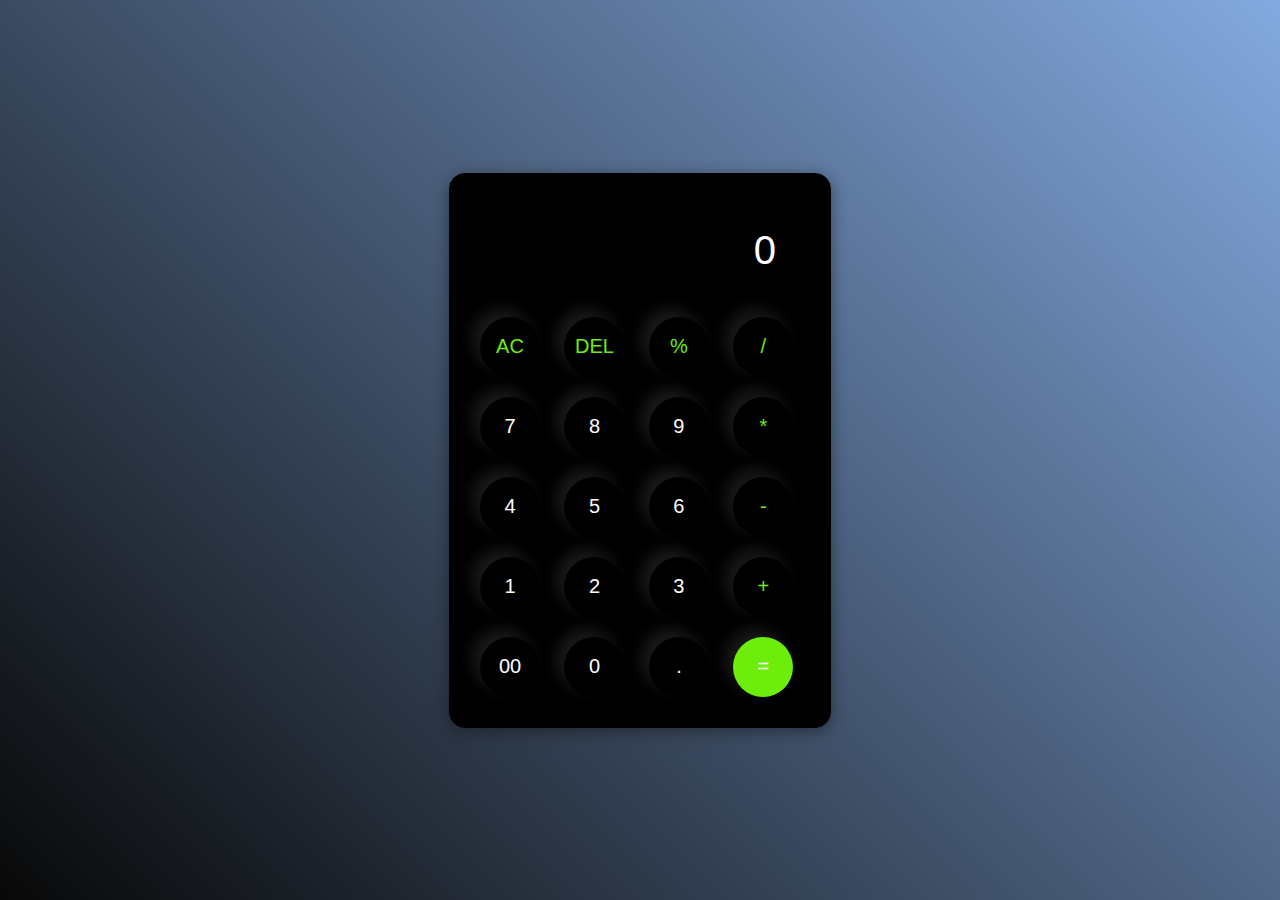
<file: calculator/index.html>
<!DOCTYPE html>
<html lang="en">
  <head>
    <meta charset="UTF-8" />
    <meta http-equiv="X-UA-Compatible" content="IE=edge" />
    <meta name="viewport" content="width=device-width, initial-scale=1.0" />
    <link rel="stylesheet" href="style.css" />
    <title>Calculator</title>
  </head>
  <body>
    <div class="container">
      <div class="calculator">
        <input type="text" id="inputBox" placeholder="0" />
        <div>
          <button class="button operator">AC</button>
          <button class="button operator">DEL</button>
          <button class="button operator">%</button>
          <button class="button operator">/</button>
        </div>
        <div>
          <button class="button">7</button>
          <button class="button">8</button>
          <button class="button">9</button>
          <button class="button operator">*</button>
        </div>
        <div>
          <button class="button">4</button>
          <button class="button">5</button>
          <button class="button">6</button>
          <button class="button operator">-</button>
        </div>
        <div>
          <button class="button">1</button>
          <button class="button">2</button>
          <button class="button">3</button>
          <button class="button operator">+</button>
        </div>

        <div>
          <button class="button">00</button>
          <button class="button">0</button>
          <button class="button">.</button>
          <button class="button equalBtn">=</button>
        </div>
      </div>
    </div>

    <script src="script.js"></script>
  </body>
</html>
</file>
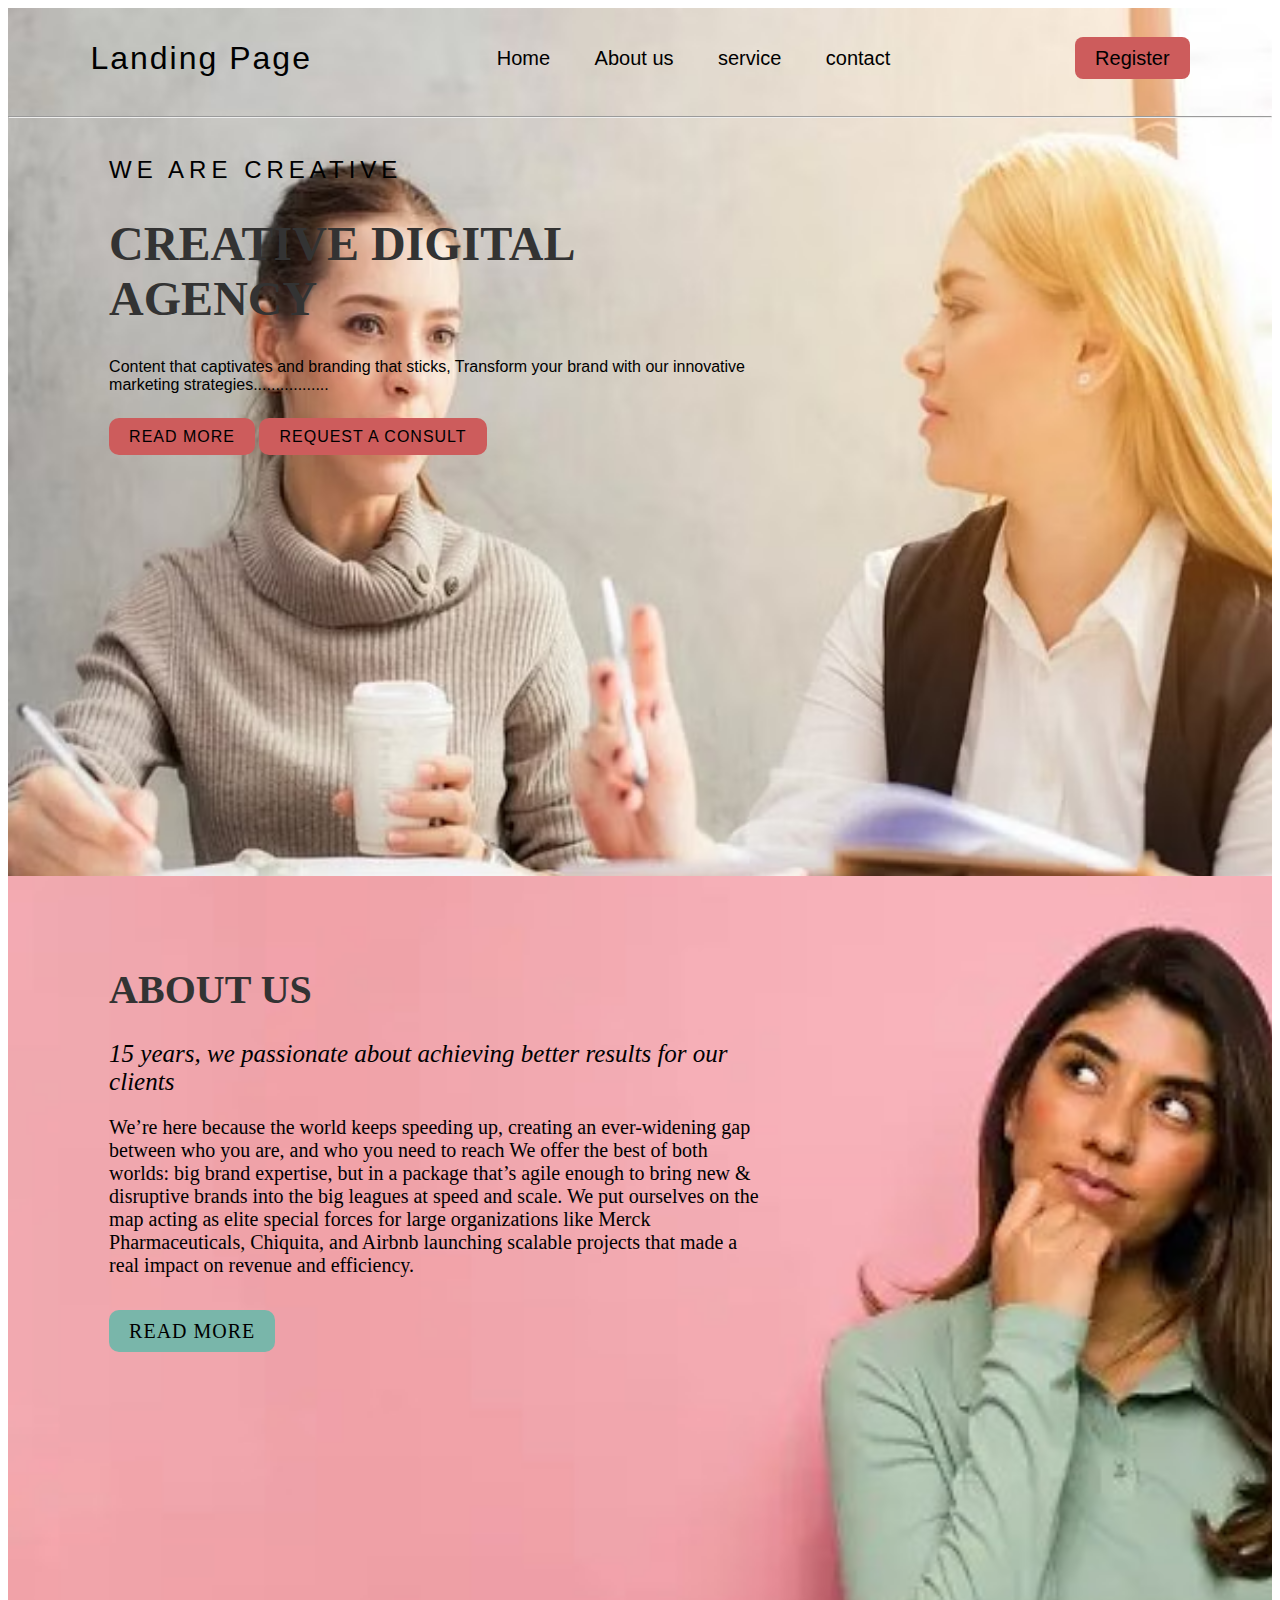
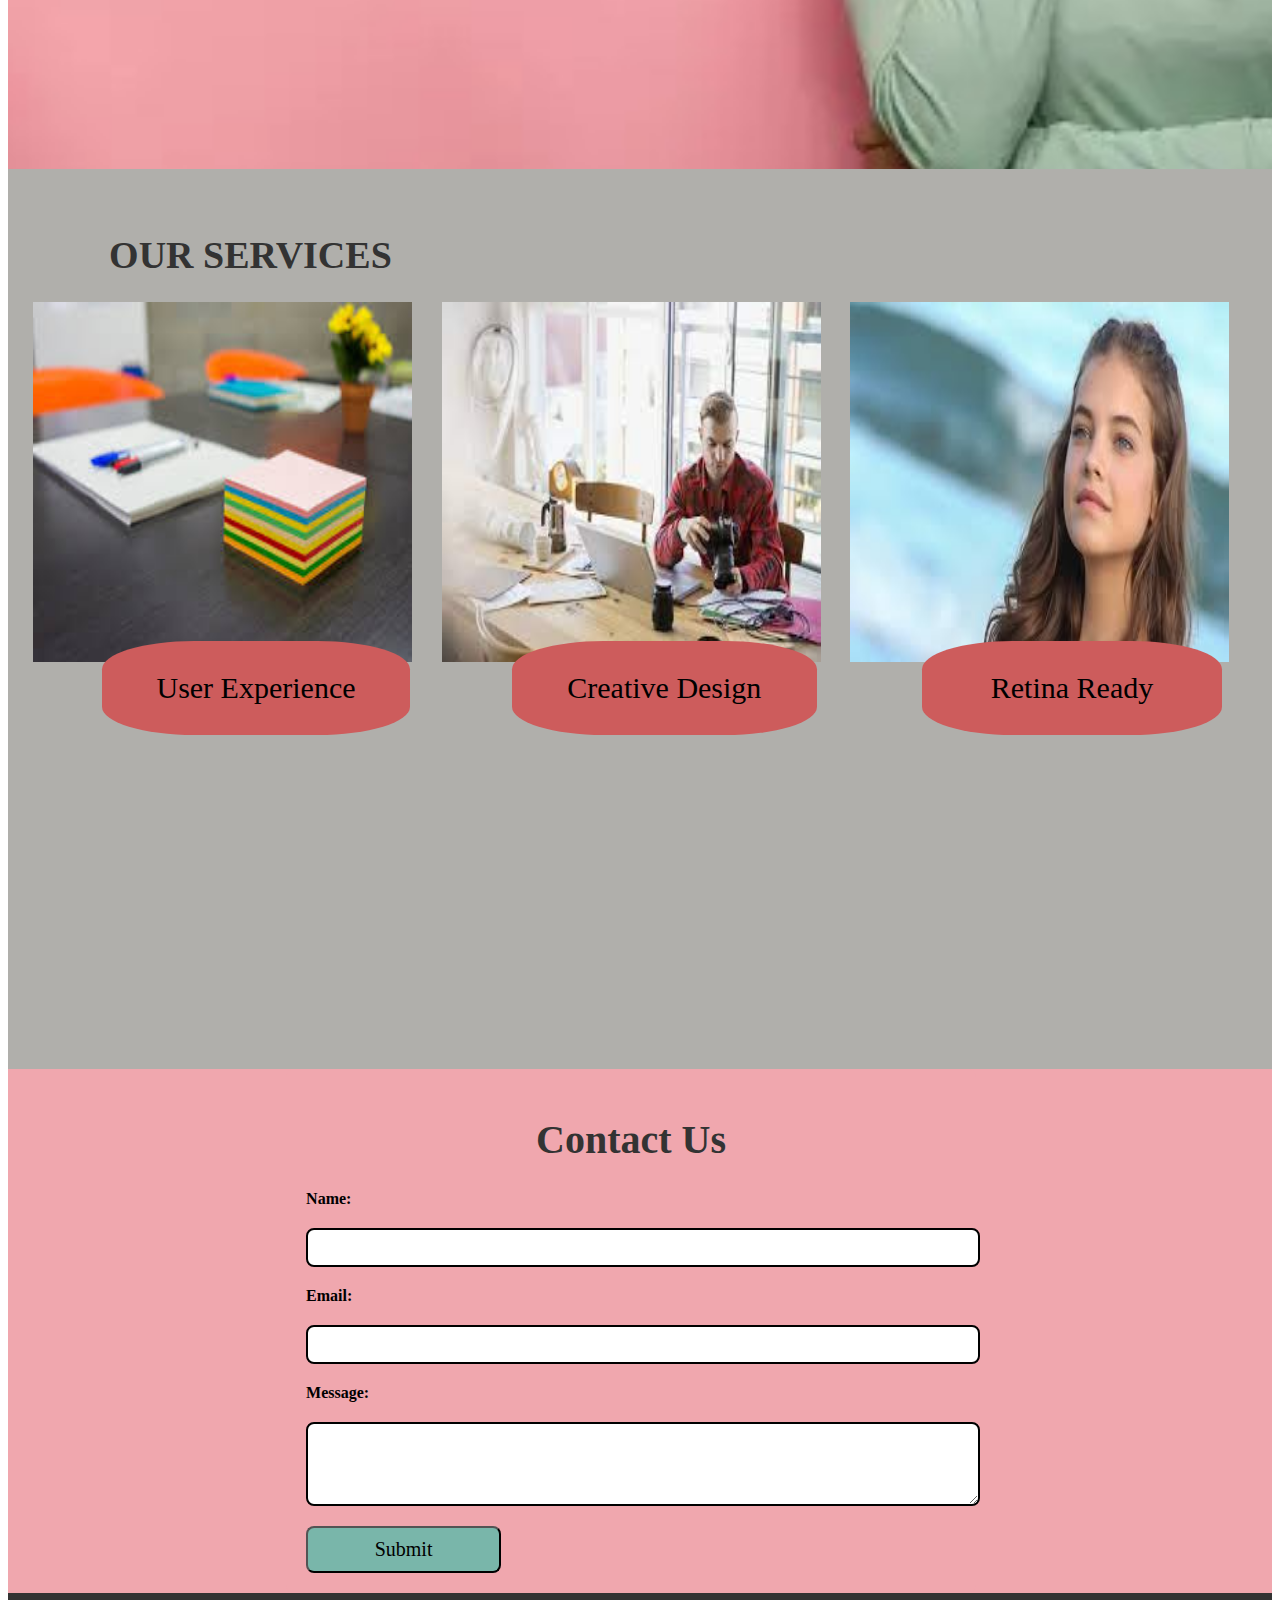
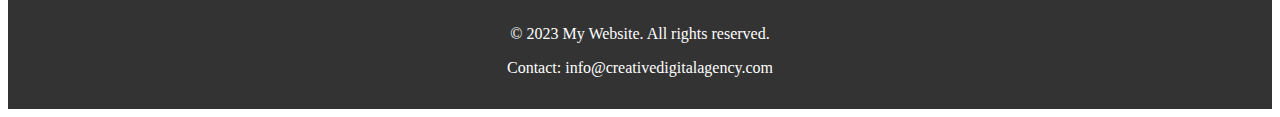
<file: landing page/index.html>
<!DOCTYPE html>
<html lang="en">

<head>
    <meta charset="UTF-8">
    <meta name="viewport" content="width=device-width, initial-scale=1.0">
    <title>Landing page</title>
    <link rel="stylesheet" href="style.css">
</head>

<body>
    <div>
        <header>
            <nav>
                <div class="logo">Landing Page</div>
                <div class="menu">
                    <a href="">Home</a>
                    <a href="">About us</a>
                    <a href="">service</a>
                    <a href="">contact</a>
                </div>
                <div class="Register">
                    <a href="">Register</a>
                </div>
            </nav>
            <hr>
            <div>
                <section class="h-text">
                    <span>WE ARE CREATIVE</span><BR>
                    <H1>CREATIVE DIGITAL AGENCY</H1>
                    <P>Content that captivates and branding that sticks, Transform your brand with our innovative
                        marketing strategies.................</P><BR>
                    <a href="">READ MORE</a>
                    <a href="">REQUEST A CONSULT</a>
                </section>
            </div>
        </header>
        <div class="about">
            <div class="content">
                <h1>ABOUT US</h1>
                <span>15 years, we passionate about achieving better results for our clients</span>
                <p>We’re here because the world keeps speeding up, creating an ever-widening gap between who you are,
                    and who you need to reach
                    We offer the best of both worlds: big brand expertise, but in a package that’s agile enough to bring
                    new & disruptive brands into the big leagues at speed and scale.
                    We put ourselves on the map acting as elite special forces for large organizations like Merck
                    Pharmaceuticals, Chiquita, and Airbnb launching scalable projects that made a real impact on revenue
                    and efficiency.

                </p><br>
                <a href="">READ MORE</a>

            </div>
        </div>
        <div class="service-box">
            <div class="service">
                <h1>OUR SERVICES</h1>
                <img src="image3.jpeg" alt="user experience">
                <img src="image4.jpeg" alt="creative design">
                <img src="image5.jpeg" alt="retina ready">
                <div class="text-at-bottom">
                    User Experience
                </div>
                <div class="text-at-bottom2">
                    Creative Design
                </div>
                <div class="text-at-bottom3">
                    Retina Ready
                </div>
            </div>
        </div>

        <div class="contact">
            <div class="container">
                <h1>Contact Us</h1>
                <form>
                    <label for="name">Name:</label>
                    <input type="text" id="name" name="name" required>

                    <label for="email">Email:</label>
                    <input type="email" id="email" name="email" required>

                    <label for="message">Message:</label>
                    <textarea id="message" name="message" rows="4" required></textarea>

                    <button type="submit">Submit</button>
                </form>
            </div>
        </div>
        <footer>
            <p>&copy; 2023 My Website. All rights reserved.</p>
            <p>Contact: info@creativedigitalagency.com</p>
        </footer>
    </div>
</body>

</html>
</file>
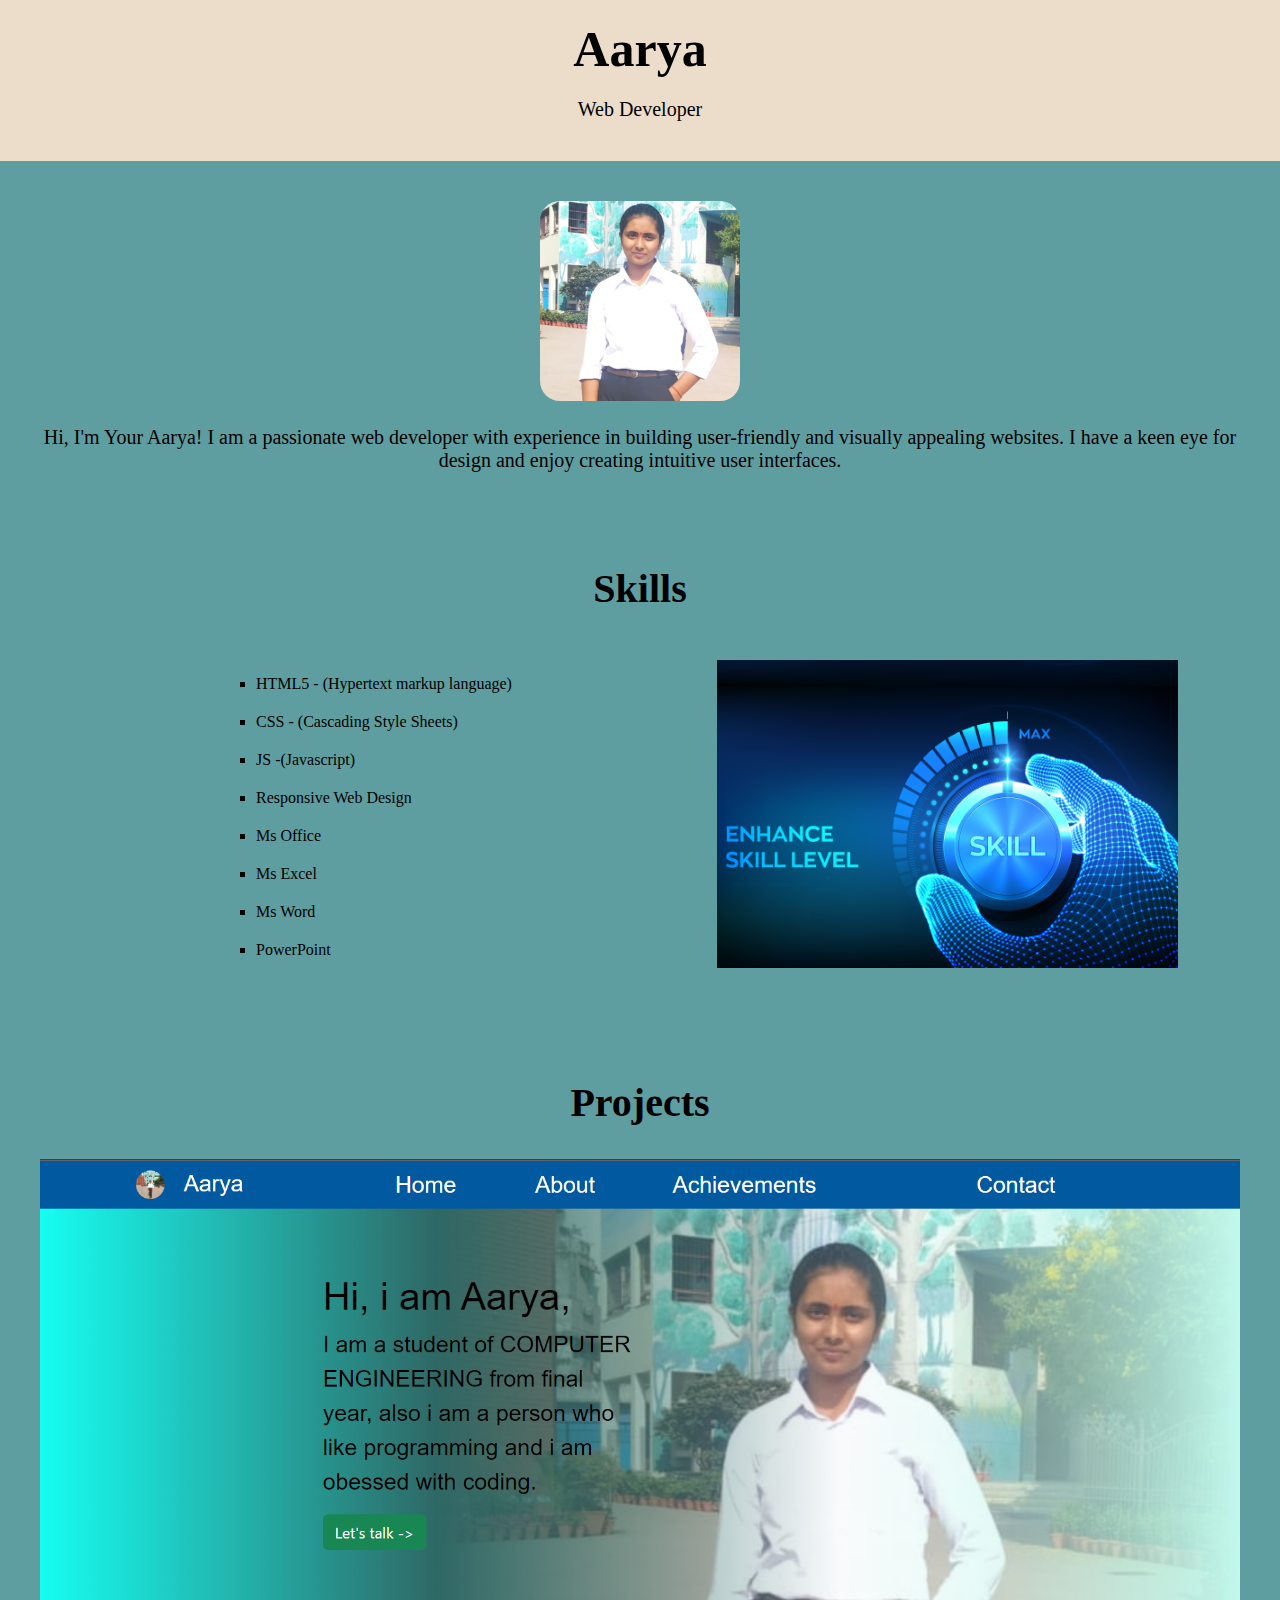
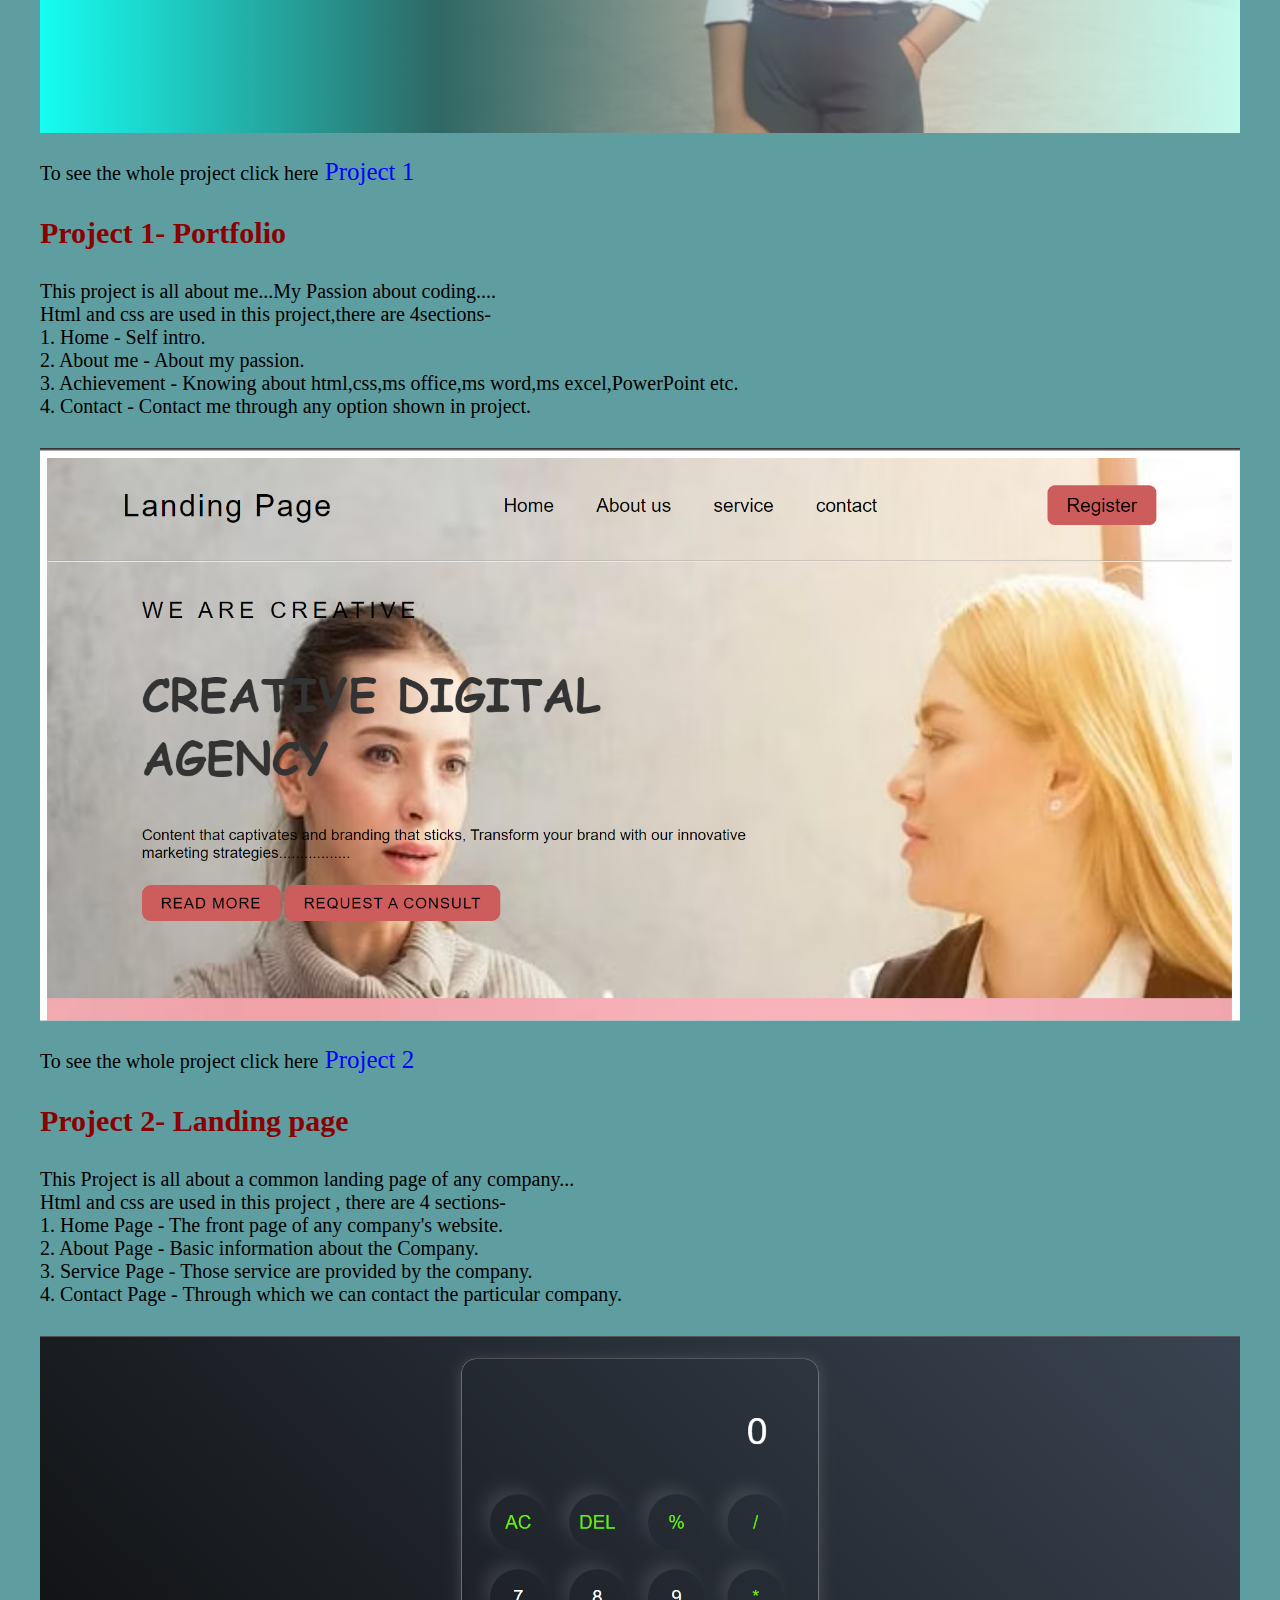
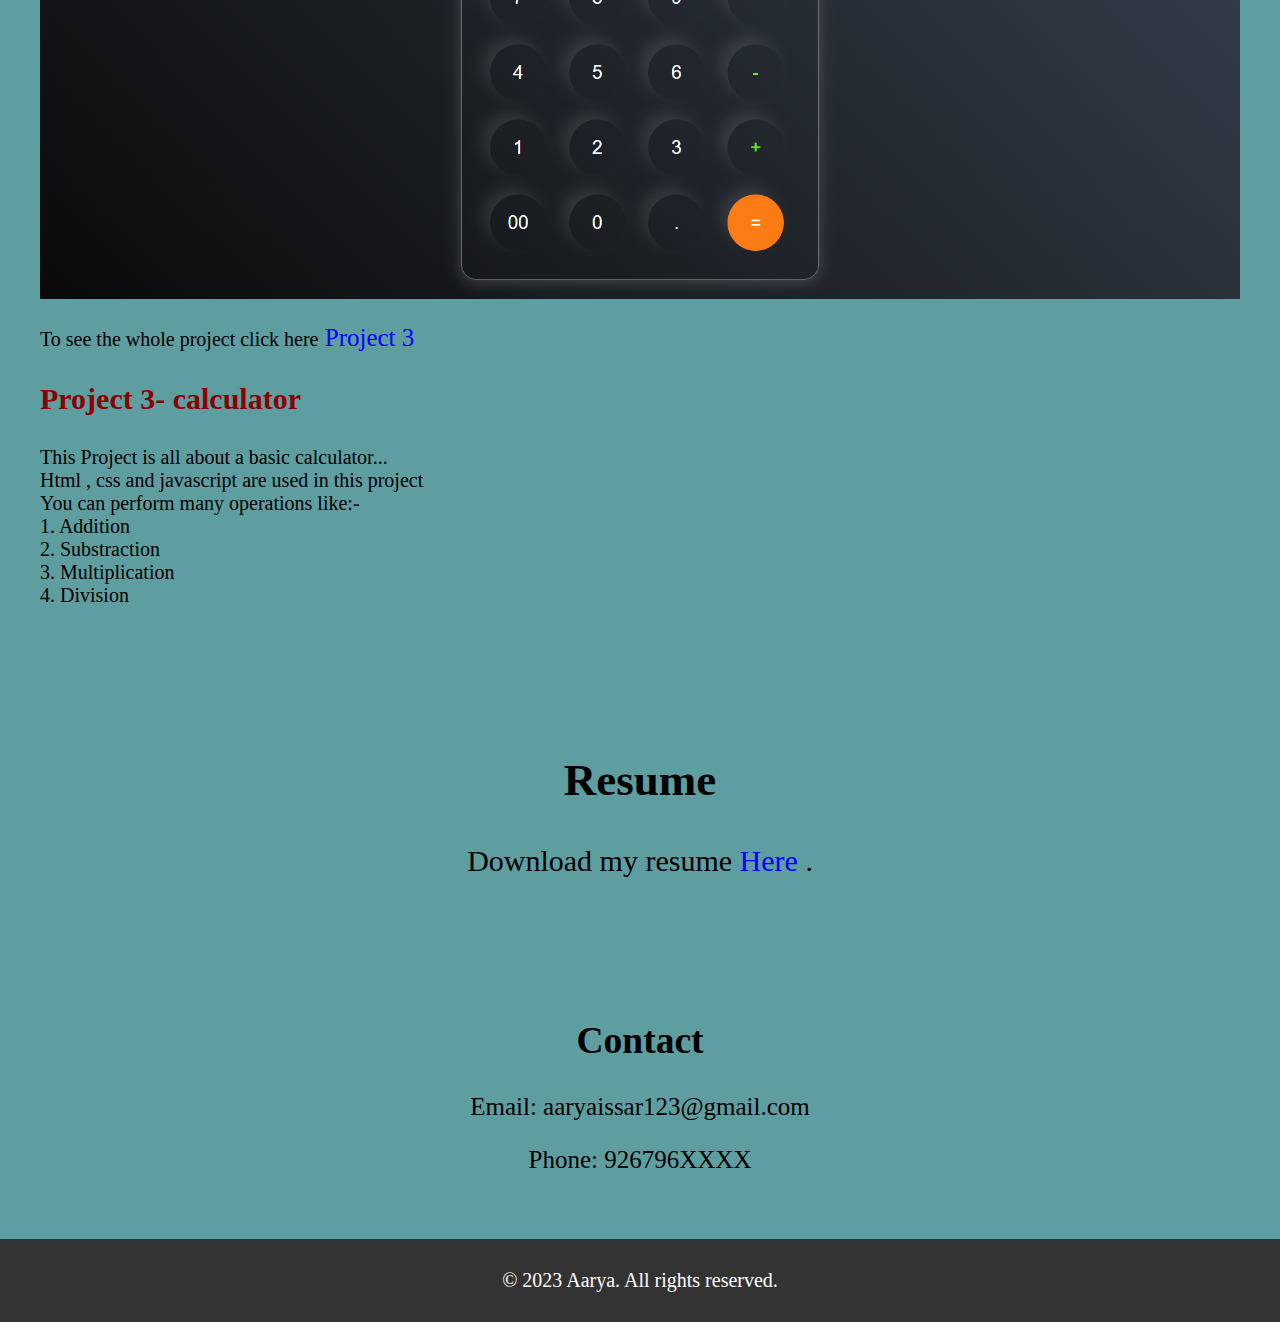
<file: portfolio/index.html>
<!DOCTYPE html>
<html lang="en">

<head>
    <meta charset="UTF-8">
    <meta name="viewport" content="width=device-width, initial-scale=1.0">
    <title>Portfolio</title>
    <link rel="stylesheet" href="style.css">
</head>

<body>
    <!-- Header Section -->
    <header>
        <div class="header-content">
            <!-- Your Name or Logo -->
            <h1>Aarya</h1>
            <!-- Optionally, include a brief introduction or tagline -->
            <p>Web Developer </p>
        </div>
    </header>

    <!-- About Section -->
    <section id="about">
        <div class="about-content">
            <!-- Insert an image of yourself -->
            <img src="images/Aarya.png.jpg" alt="Aarya">
            <!-- Write a short bio highlighting your skills and experience -->
            <p>
                Hi, I'm Your Aarya! I am a passionate web developer with experience in building
                user-friendly and visually appealing websites. I have a keen eye for design and
                enjoy creating intuitive user interfaces.
            </p>
        </div>
    </section>

    <!-- Skills Section -->
    <section id="skills">
        <div class="skills-content">
            <!-- List your key skills or areas of expertise -->
            <h2>Skills</h2>
            <ul>
                <li>HTML5 - (Hypertext markup language) </li>
                <li>CSS - (Cascading Style Sheets)</li>
                <li>JS -(Javascript)</li>
                <li>Responsive Web Design</li>
                <li>Ms Office</li>
                <li>Ms Excel</li>
                <li>Ms Word</li>
                <li>PowerPoint</li>

            </ul>
        </div>
        <div class="IMG-SECTION">
            <img src="images/skill.png" class="skill-png" alt=" skills ">
        </div>
    </section>

    <!-- Projects Section -->
    <section id="projects">
        <div class="projects-content">
            <!-- Showcase samples of your work or projects -->
            <h2>Projects</h2>
            <div class="project">
                <img src="images/project 1.png" alt="Project 1">
             <p> To see the whole project click here<a href="projects/aarya portfolio/Aarya.html" target="_blank"> Project 1</a>
                <h3>Project 1- Portfolio</h3>
                <p>This project is all about me...My Passion about coding....<br>

                    Html and css are used in this project,there are 4sections-<br>
                    1. Home - Self intro.<br>
                    2. About me - About my passion.<br>
                    3. Achievement - Knowing about html,css,ms office,ms word,ms excel,PowerPoint etc.<br>
                    4. Contact - Contact me through any option shown in project.

                </p>
            </div>
            <div class="project">
                <img src="images/project 2.png" alt="Project 2">
                <p> To see the whole project click here<a href="projects/landing page/index.html" target="_blank"> Project 2</a>
                <h3>Project 2- Landing page</h3>
                <p>This Project is all about a common landing page of any company...<br>
                    Html and css are used in this project , there are 4 sections-<br>
                    1. Home Page - The front page of any company's website.<br>
                    2. About Page - Basic information about the Company.<br>
                    3. Service Page - Those service are provided by the company.<br>
                    4. Contact Page - Through which we can contact the particular company.
                </p>
            </div>
            <div class="project">
                <img src="images/project 3.png" alt="Project 3">
                <p> To see the whole project click here<a href="projects/calculator/index.html" target="_blank"> Project 3</a>
                <h3>Project 3- calculator</h3>
                <p>This Project is all about a basic calculator...<br>
                    Html , css and javascript are used in this project <br>
                    You can perform many operations like:-<br>
                    1. Addition <br>
                    2. Substraction <br>
                    3. Multiplication <br>
                    4. Division

                </p>
            </div>
        </div>
    </section>

    <!-- Resume Section -->
    <section id="resume">
        <div class="resume-content">
            <!-- Provide a link to download your resume in PDF format -->
            <h2>Resume</h2>
            <p>Download my resume <a href="resume/Aarya_Resume.pdf" target="_blank"
                    style="font-size: 30px; color: blue;"> Here </a>.</p>
        </div>
    </section>

    <!-- Contact Section -->
    <section id="contact">
        <div class="contact-content">
            <!-- Include your contact information -->
            <h2>Contact</h2>
            <p>Email: aaryaissar123@gmail.com</p>
            <p>Phone: 926796XXXX</p>
        </div>
    </section>

    <!-- Footer Section -->
    <footer>
        <div class="footer-content">
            <!-- Add a copyright notice and any additional links or information -->
            <p>&copy; 2023 Aarya. All rights reserved.</p>
        </div>
    </footer>
</body>

</html>
</file>
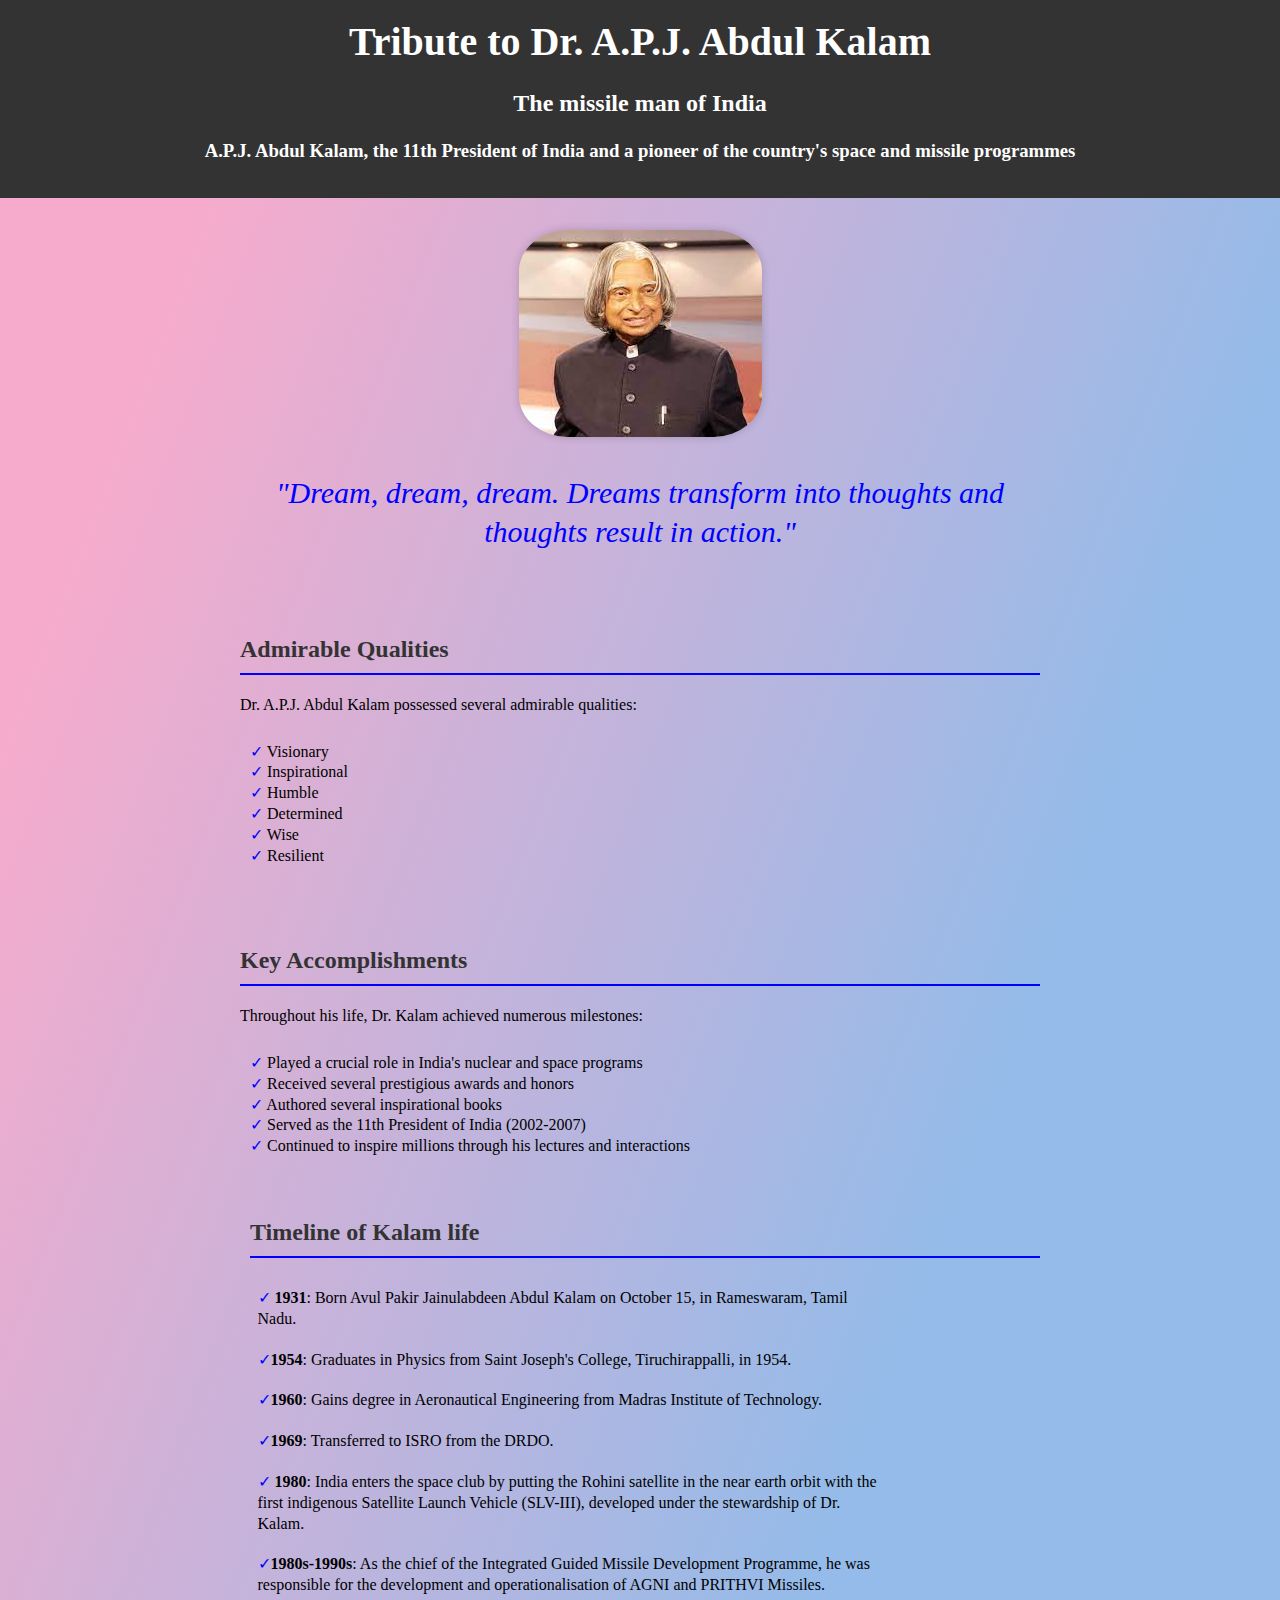
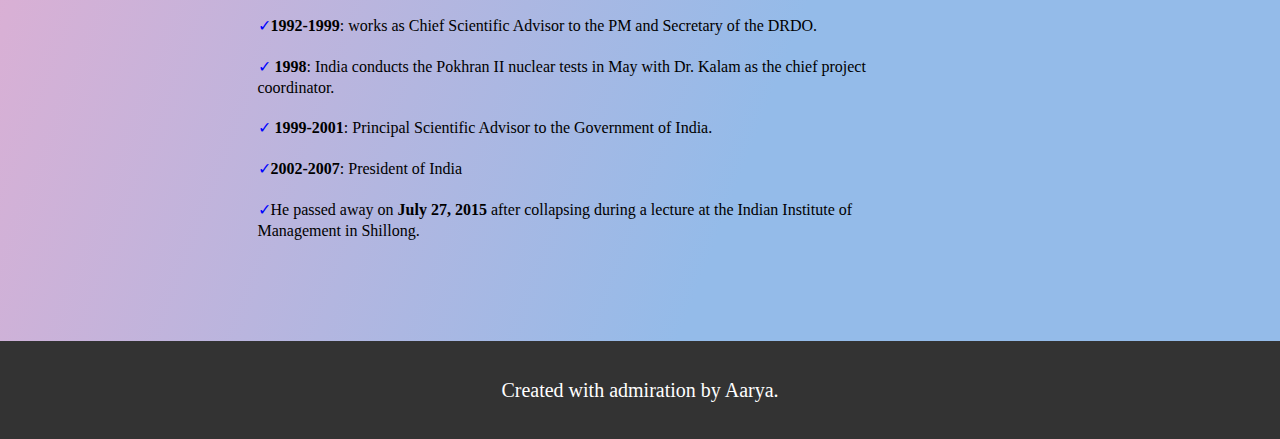
<file: Tribute page/index.html>
<!DOCTYPE html>
<html lang="en">

<head>
    <meta charset="UTF-8">
    <meta name="viewport" content="width=device-width, initial-scale=1.0">
    <title>Tribute to Dr. A.P.J. Abdul Kalam</title>
    <link rel="stylesheet" href="styles.css">
</head>

<body>
    <header>
        <h1>Tribute to Dr. A.P.J. Abdul Kalam</h1>
        <h2>The missile man of India</h2>
        <h3>A.P.J. Abdul Kalam, the 11th President of India and a pioneer of the country's space and missile programmes</h3>
    </header>
    <main>
        <section class="hero">
            <img src="APJ abdul kalam.jpg" alt="Dr. A.P.J. Abdul Kalam"><br>
            <p class="quote">"Dream, dream, dream. Dreams transform into thoughts and thoughts result in action."</p>
        </section><br>
        <section class="qualities">
            <h2>Admirable Qualities</h2>
            <p>Dr. A.P.J. Abdul Kalam possessed several admirable qualities:</p>
            <ul>
                <li>Visionary</li>
                <li>Inspirational</li>
                <li>Humble</li>
                <li>Determined</li>
                <li>Wise</li>
                <li>Resilient</li>
            </ul>
        </section><br>
        <section class="accomplishments">
            <h2>Key Accomplishments</h2>
            <p>Throughout his life, Dr. Kalam achieved numerous milestones:</p>
            <ul>
                <li>Played a crucial role in India's nuclear and space programs</li>
                <li>Received several prestigious awards and honors</li>
                <li>Authored several inspirational books</li>
                <li>Served as the 11th President of India (2002-2007)</li>
                <li>Continued to inspire millions through his lectures and interactions</li>
            </ul>
        </section>
        <section class="timeline" id="life-info">
            <h2>Timeline of Kalam life</h2>
            <ul>
                <li><strong> 1931</strong>: Born Avul Pakir Jainulabdeen Abdul Kalam on October 15, in
                    Rameswaram, Tamil Nadu.</li>
                <li><strong>1954</strong>: Graduates in Physics from Saint Joseph's College, Tiruchirappalli,
                    in 1954.</li>
                <li><strong>1960</strong>: Gains degree in Aeronautical Engineering from Madras Institute of
                    Technology.</li>
                <li><strong>1969</strong>: Transferred to ISRO from the DRDO.</li>
                <li><strong> 1980</strong>: India enters the space club by putting the Rohini satellite in the
                    near earth orbit with the first indigenous Satellite Launch Vehicle (SLV-III), developed
                    under the stewardship of Dr. Kalam.</li>
                <li><strong>1980s-1990s</strong>: As the chief of the Integrated Guided Missile Development
                    Programme, he was responsible for the development and operationalisation of AGNI and
                    PRITHVI Missiles.</li>
                <li><strong>1992-1999</strong>: works as Chief Scientific Advisor to the PM and Secretary of
                    the DRDO.</li>
                <li><strong> 1998</strong>: India conducts the Pokhran II nuclear tests in May with Dr. Kalam
                    as the chief project coordinator.</li>
                <li><strong> 1999-2001</strong>: Principal Scientific Advisor to the Government of India.</li>
                <li><strong>2002-2007</strong>: President of India</li>

                <li>He passed away on <strong>July 27, 2015</strong> after collapsing during a lecture at the
                    Indian Institute of Management in Shillong.</li>

            </ul>
        </section>
    </main><br><br>
    <footer>
        <p>Created with admiration by Aarya.</p>
    </footer>
</body>

</html>
</file>
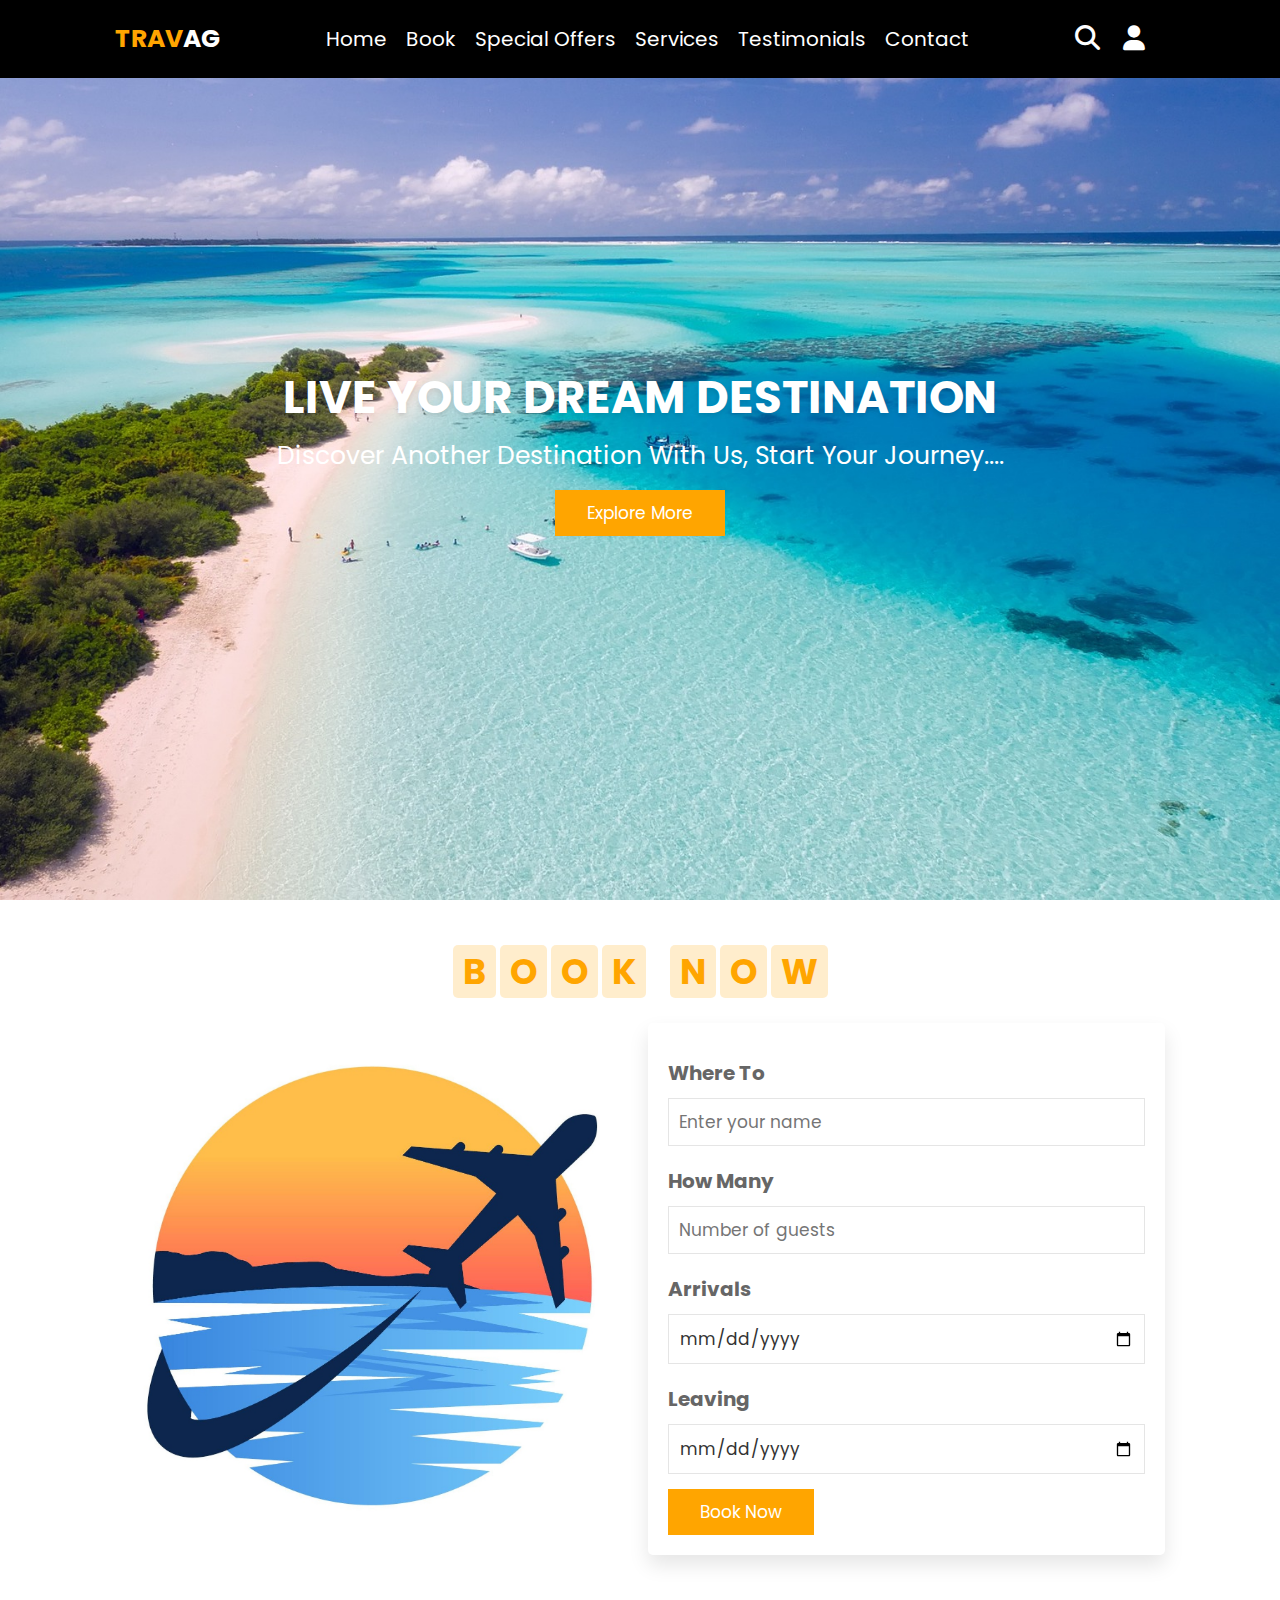
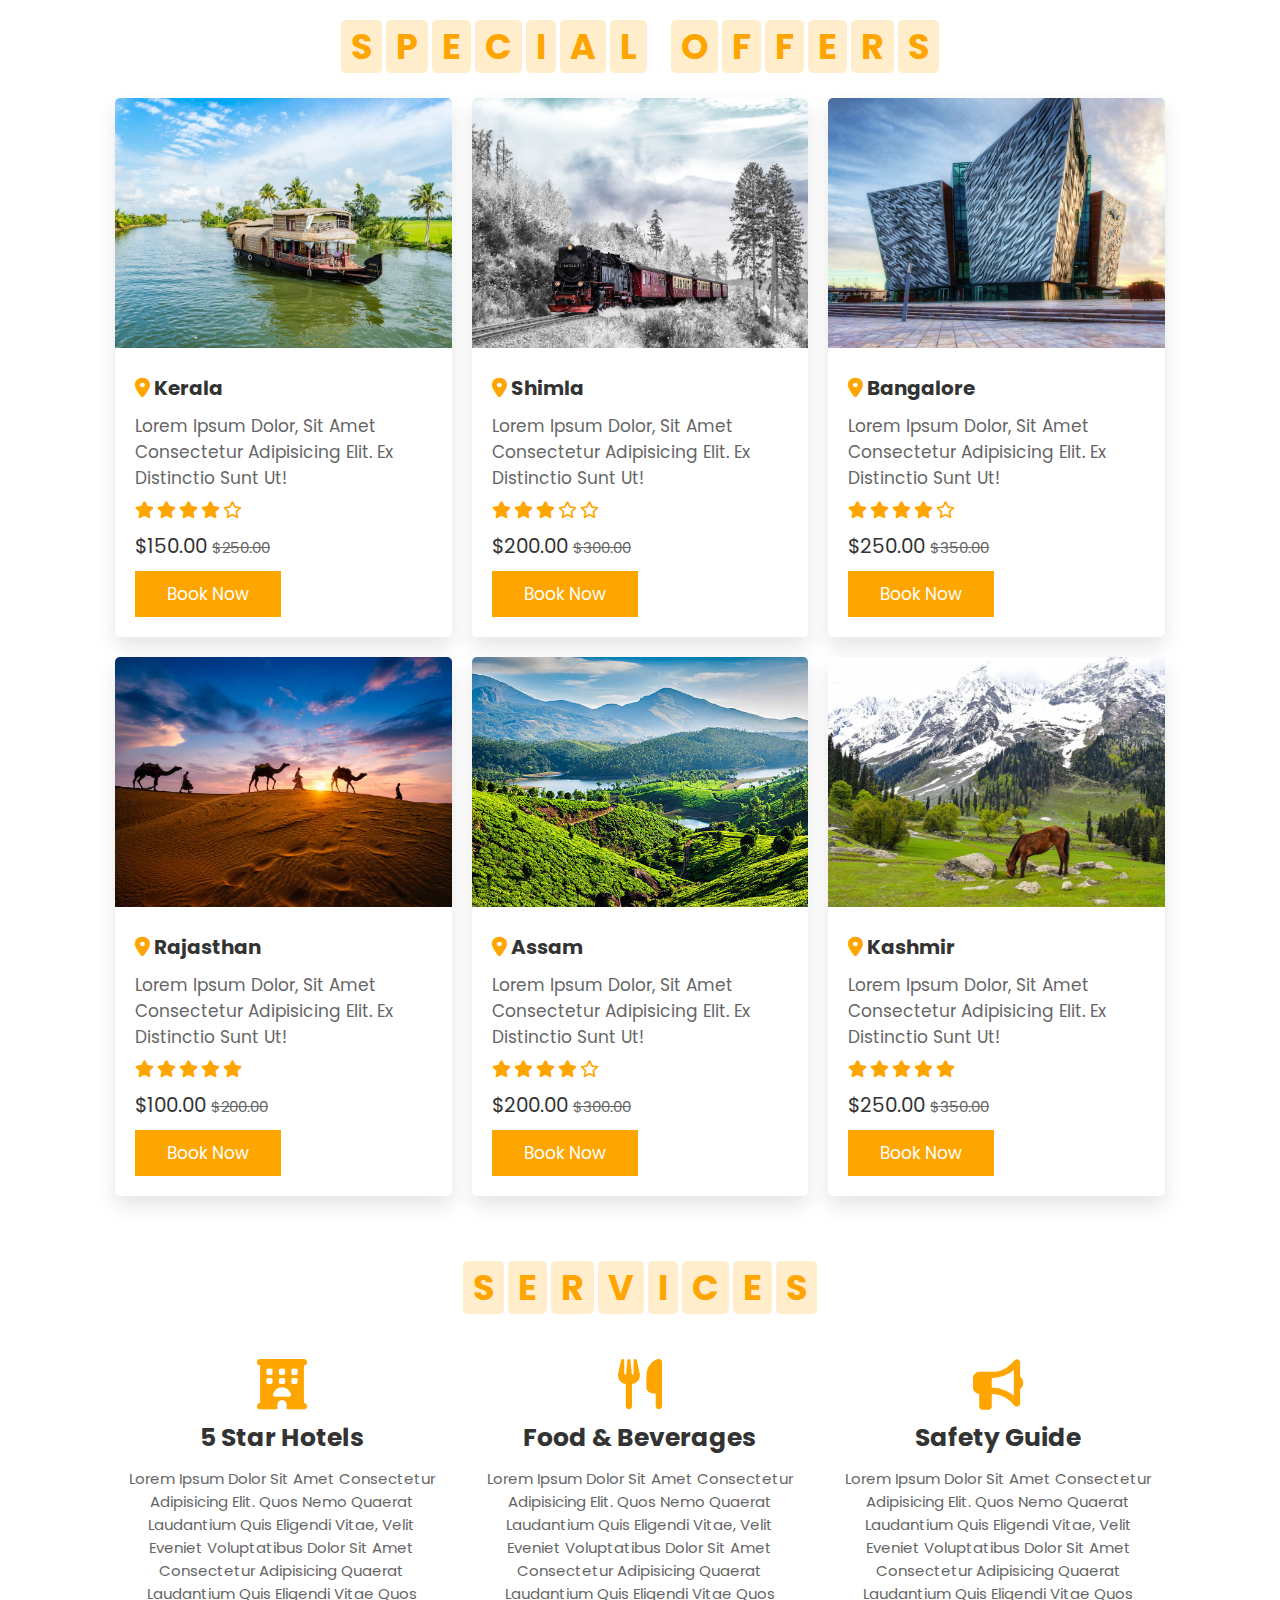
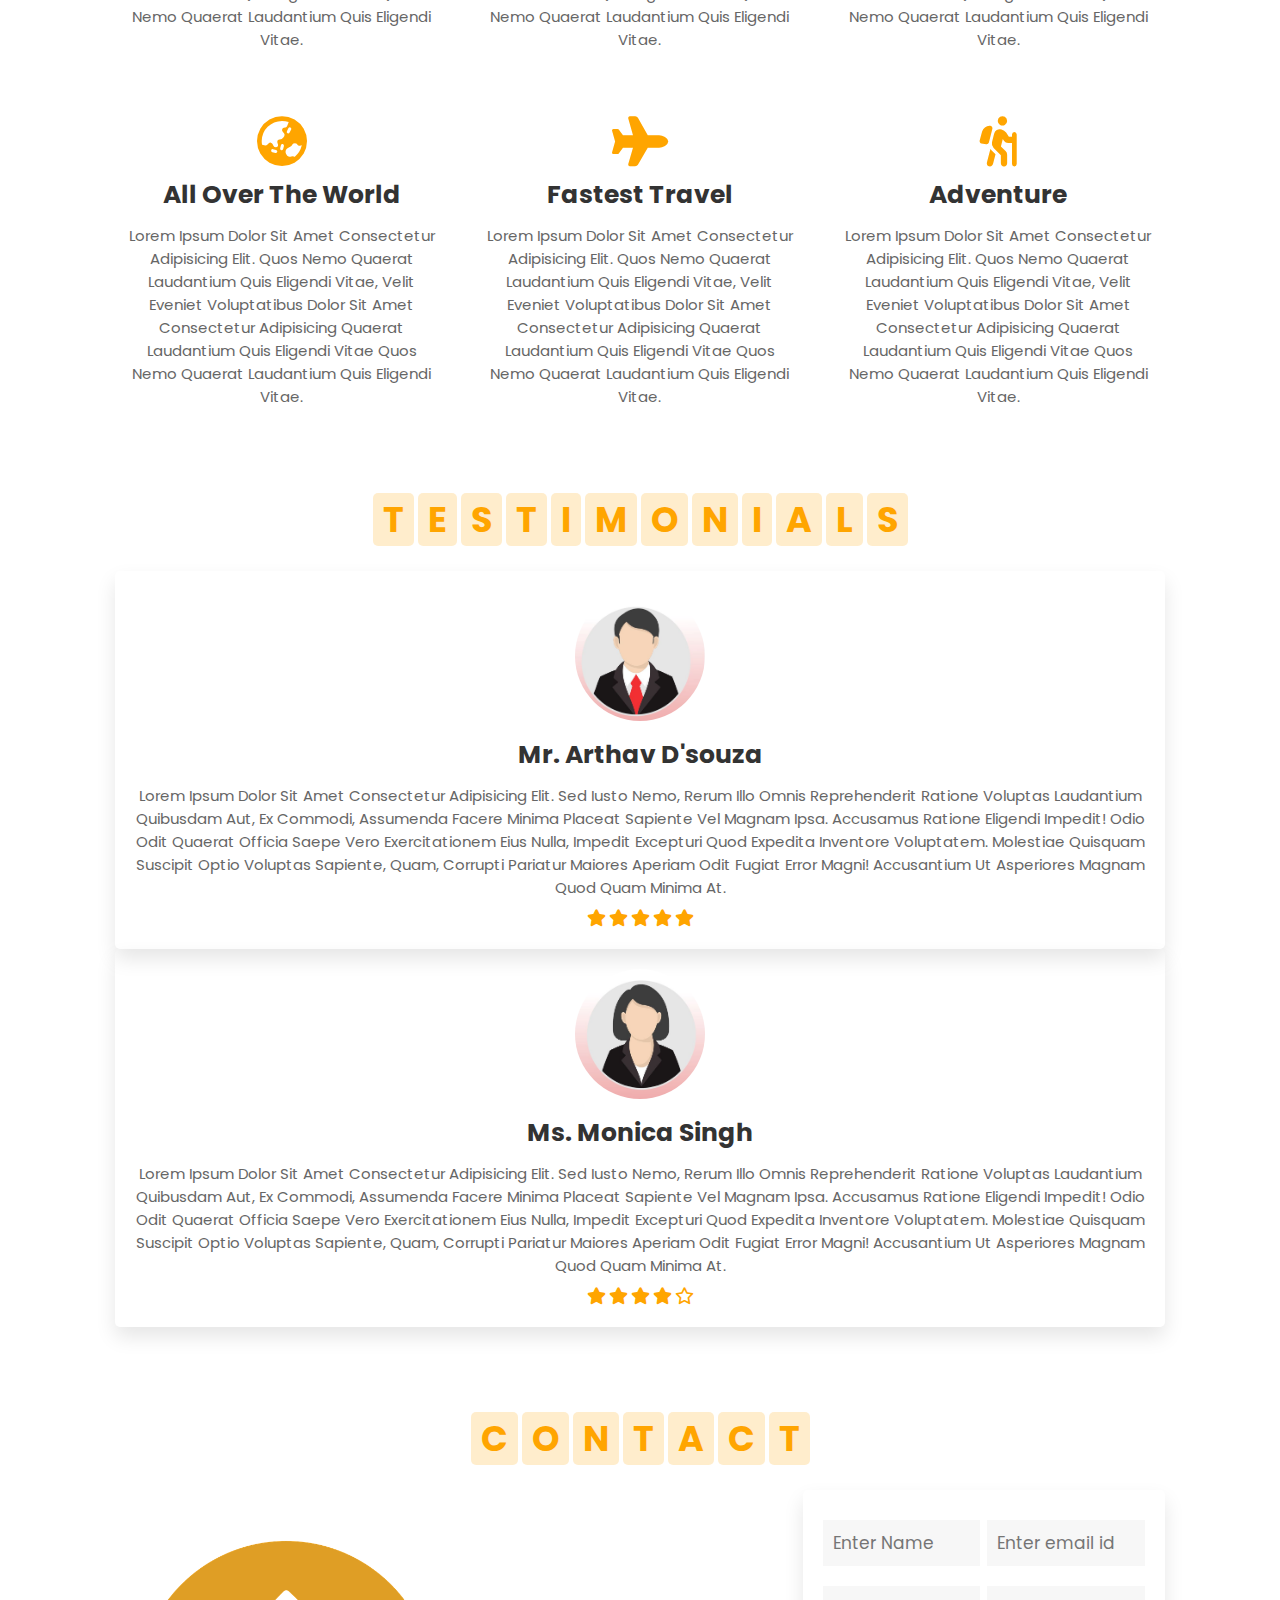
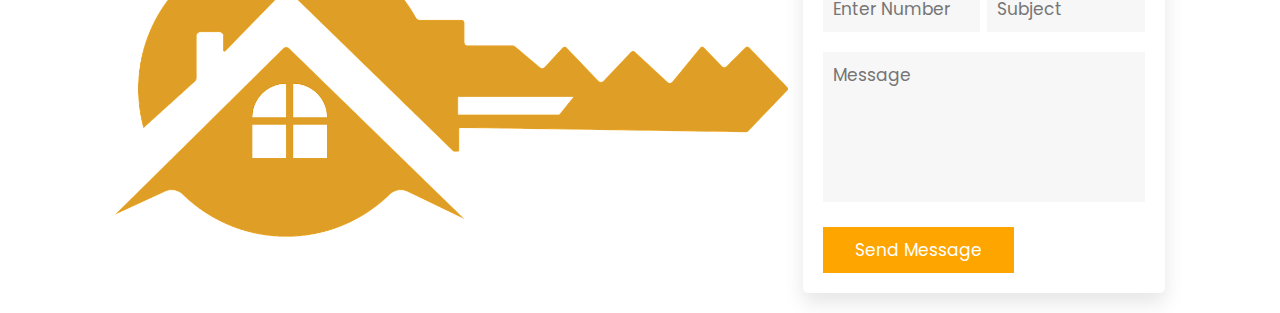
<file: Travel booking system/T&W/Index.html>
<!DOCTYPE html>
<html lang="en">

<head>
    <meta charset="UTF-8">
    <meta name="viewport" content="width=device-width, initial-scale=1.0">
    <title>Tour & Travel</title>
    <link rel="stylesheet" href="style.css">
    <link rel="stylesheet" href="https://cdnjs.cloudflare.com/ajax/libs/font-awesome/6.4.0/css/all.min.css">
    <link href="https://fonts.googleapis.com/css2?family=Poppins&display=swap" rel="stylesheet">
</head>

<body>
    <!-- header or navigation section  -->
    <header>
        <div id="menu-bar" class="fas fa-bars"></div>

        <a href="#" class="logo"><span>TRAV</span>AG</a>

        <nav class="navbar">
            <a href="#Home">Home</a>
            <a href="#Book">Book</a>
            <a href="#Special offers">Special Offers</a>
            <a href="#Services">Services</a>
            <a href="#Testimonials">Testimonials</a>
            <a href="#Contact">Contact</a>
        </nav>

        <div class="icons">
            <i class="fas fa-search" id="search-btn"></i>
            <i class="fas fa-user" id="login-btn"></i>

        </div>
        <form action="" class="search-bar-container">
            <input type="search" id="search-bar" placeholder="Search here....">
            <label for="search-bar" class="fas fa-search"></label>
        </form>

    </header>

    <div class="login-form-container">
        <i class="fas fa-times" id="form-close"></i>
        <form action="">
            <h3>login</h3>
            <input type="email" class="box" placeholder="Enter your email">
            <input type="password" class="box" placeholder="Enter your password">
            <input type="submit" value="Login Now" class="btn">
            <input type="checkbox" id="remember">
            <label for="remember">Remember me</label>
            <p>forget Password? <a href="#"> click here</a></p>
            <p>Don't have an account<a href="#"> Register Now</a></p>
        </form>
    </div>
    <!-- home section -->
    <section class="home" id="home">
        <div class="content">
            <h3>Live Your Dream Destination</h3>
            <p>Discover another destination with us, start your journey....</p>
            <a href="#" class="btn">Explore more</a>

        </div>
        <div class="img-container">
            <img src="img/maldives-gd97ca526f_1920.jpg" alt="no-pic">
        </div>
    </section>
    <!-- book section -->

    <section class="book" id="book">
        <h1 class="heading">
            <span>b</span>
            <span>o</span>
            <span>o</span>
            <span>k</span>
            <span class="space"></span>
            <span>n</span>
            <span>o</span>
            <span>w</span>
        </h1>

        <div class="row">
            <div class="image">
                <img src="img/plane.jpg" alt="no-pic">
            </div>
            <form action="">
                <div class="inputBox">
                    <h3>where to</h3>
                    <input type="text" placeholder="Enter your name">
                </div>
                <div class="inputBox">
                    <h3>how many</h3>
                    <input type="number" placeholder="Number of guests">
                </div>
                <div class="inputBox">
                    <h3>arrivals</h3>
                    <input type="date">
                </div>
                <div class="inputBox">
                    <h3>leaving</h3>
                    <input type="date">
                </div>
                <input type="submit" class="btn" value="Book Now">
            </form>
        </div>


    </section>

    <!-- special offers -->

    <section class="offers" id="offers">

        <h1 class="heading">
            <span>s</span>
            <span>p</span>
            <span>e</span>
            <span>c</span>
            <span>i</span>
            <span>a</span>
            <span>l</span>
            <span class="space"></span>
            <span>o</span>
            <span>f</span>
            <span>f</span>
            <span>e</span>
            <span>r</span>
            <span>s</span>
        </h1>
        <div class="box-container">
            <div class="box">
                <img src="img/photo-1593693411515-c20261bcad6e.jpeg" alt="no-pic">
                <div class="content">
                    <h3><i class="fas fa-map-marker-alt"></i> Kerala</h3>
                    <p>Lorem ipsum dolor, sit amet consectetur adipisicing elit. Ex distinctio sunt ut!</p>
                    <div class="stars">
                        <i class="fas fa-star"></i>
                        <i class="fas fa-star"></i>
                        <i class="fas fa-star"></i>
                        <i class="fas fa-star"></i>
                        <i class="far fa-star"></i>
                    </div>
                    <div class="price">$150.00 <span> $250.00</span></div>
                    <a href="#" class="btn">Book Now</a>
                </div>
            </div>
            <div class="box">
                <img src="img/train-g8ebfbe84c_1920.jpg" alt="no-pic">
                <div class="content">
                    <h3><i class="fas fa-map-marker-alt"></i> Shimla</h3>
                    <p>Lorem ipsum dolor, sit amet consectetur adipisicing elit. Ex distinctio sunt ut!</p>
                    <div class="stars">
                        <i class="fas fa-star"></i>
                        <i class="fas fa-star"></i>
                        <i class="fas fa-star"></i>
                        <i class="far fa-star"></i>
                        <i class="far fa-star"></i>
                    </div>
                    <div class="price">$200.00 <span> $300.00</span></div>
                    <a href="#" class="btn">Book Now</a>
                </div>
            </div>
            <div class="box">
                <img src="img/pexels-steven-hylands-1650904.jpg" alt="no-pic">
                <div class="content">
                    <h3><i class="fas fa-map-marker-alt"></i> Bangalore</h3>
                    <p>Lorem ipsum dolor, sit amet consectetur adipisicing elit. Ex distinctio sunt ut!</p>
                    <div class="stars">
                        <i class="fas fa-star"></i>
                        <i class="fas fa-star"></i>
                        <i class="fas fa-star"></i>
                        <i class="fas fa-star"></i>
                        <i class="far fa-star"></i>
                    </div>
                    <div class="price">$250.00 <span> $350.00</span></div>
                    <a href="#" class="btn">Book Now</a>
                </div>
            </div>
            <div class="box">
                <img src="img/istockphoto-1224021113-612x612.jpg" alt="no-pic">
                <div class="content">
                    <h3><i class="fas fa-map-marker-alt"></i> Rajasthan</h3>
                    <p>Lorem ipsum dolor, sit amet consectetur adipisicing elit. Ex distinctio sunt ut!</p>
                    <div class="stars">
                        <i class="fas fa-star"></i>
                        <i class="fas fa-star"></i>
                        <i class="fas fa-star"></i>
                        <i class="fas fa-star"></i>
                        <i class="fas fa-star"></i>
                    </div>
                    <div class="price">$100.00 <span> $200.00</span></div>
                    <a href="#" class="btn">Book Now</a>
                </div>
            </div>
            <div class="box">
                <img src="img/istockphoto-511119924-612x612.jpg" alt="no-pic">
                <div class="content">
                    <h3><i class="fas fa-map-marker-alt"></i> Assam</h3>
                    <p>Lorem ipsum dolor, sit amet consectetur adipisicing elit. Ex distinctio sunt ut!</p>
                    <div class="stars">
                        <i class="fas fa-star"></i>
                        <i class="fas fa-star"></i>
                        <i class="fas fa-star"></i>
                        <i class="fas fa-star"></i>
                        <i class="far fa-star"></i>
                    </div>
                    <div class="price">$200.00 <span> $300.00</span></div>
                    <a href="#" class="btn">Book Now</a>
                </div>
            </div>
            <div class="box">
                <img src="img/photo-1598091383021-15ddea10925d.jpeg" alt="no-pic">
                <div class="content">
                    <h3><i class="fas fa-map-marker-alt"></i> Kashmir</h3>
                    <p>Lorem ipsum dolor, sit amet consectetur adipisicing elit. Ex distinctio sunt ut!</p>
                    <div class="stars">
                        <i class="fas fa-star"></i>
                        <i class="fas fa-star"></i>
                        <i class="fas fa-star"></i>
                        <i class="fas fa-star"></i>
                        <i class="fas fa-star"></i>
                    </div>
                    <div class="price">$250.00 <span> $350.00</span></div>
                    <a href="#" class="btn">Book Now</a>
                </div>
            </div>
        </div>


    </section>

    <section class="service" id="service">
        <h1 class="heading">
            <span>s</span>
            <span>e</span>
            <span>r</span>
            <span>v</span>
            <span>i</span>
            <span>c</span>
            <span>e</span>
            <span>s</span>

        </h1>
        <div class="box-container">
            <div class="box">
                <i class="fas fa-hotel"></i>
                <h3>5 Star Hotels</h3>
                <p>Lorem ipsum dolor sit amet consectetur adipisicing elit. Quos nemo quaerat laudantium quis eligendi
                    vitae, velit eveniet voluptatibus dolor sit amet consectetur adipisicing quaerat laudantium quis
                    eligendi vitae Quos nemo quaerat laudantium quis eligendi vitae.</p>
            </div>
            <div class="box">
                <i class="fas fa-utensils"></i>
                <h3>Food & Beverages</h3>
                <p>Lorem ipsum dolor sit amet consectetur adipisicing elit. Quos nemo quaerat laudantium quis eligendi
                    vitae, velit eveniet voluptatibus dolor sit amet consectetur adipisicing quaerat laudantium quis
                    eligendi vitae Quos nemo quaerat laudantium quis eligendi vitae.</p>
            </div>
            <div class="box">
                <i class="fas fa-bullhorn"></i>
                <h3>Safety Guide</h3>
                <p>Lorem ipsum dolor sit amet consectetur adipisicing elit. Quos nemo quaerat laudantium quis eligendi
                    vitae, velit eveniet voluptatibus dolor sit amet consectetur adipisicing quaerat laudantium quis
                    eligendi vitae Quos nemo quaerat laudantium quis eligendi vitae.</p>
            </div>
            <div class="box">
                <i class="fas fa-globe-asia"></i>
                <h3>All over the world</h3>
                <p>Lorem ipsum dolor sit amet consectetur adipisicing elit. Quos nemo quaerat laudantium quis eligendi
                    vitae, velit eveniet voluptatibus dolor sit amet consectetur adipisicing quaerat laudantium quis
                    eligendi vitae Quos nemo quaerat laudantium quis eligendi vitae.</p>
            </div>
            <div class="box">
                <i class="fas fa-plane"></i>
                <h3>Fastest Travel</h3>
                <p>Lorem ipsum dolor sit amet consectetur adipisicing elit. Quos nemo quaerat laudantium quis eligendi
                    vitae, velit eveniet voluptatibus dolor sit amet consectetur adipisicing quaerat laudantium quis
                    eligendi vitae Quos nemo quaerat laudantium quis eligendi vitae.</p>
            </div>
            <div class="box">
                <i class="fas fa-hiking"></i>
                <h3>Adventure</h3>
                <p>Lorem ipsum dolor sit amet consectetur adipisicing elit. Quos nemo quaerat laudantium quis eligendi
                    vitae, velit eveniet voluptatibus dolor sit amet consectetur adipisicing quaerat laudantium quis
                    eligendi vitae Quos nemo quaerat laudantium quis eligendi vitae.</p>
            </div>
        </div>

    </section>

    <!-- Testimonials -->


    <section class="review" id="review">
        <h1 class="heading">
            <span>T</span>
            <span>e</span>
            <span>s</span>
            <span>t</span>
            <span>i</span>
            <span>m</span>
            <span>o</span>
            <span>n</span>
            <span>i</span>
            <span>a</span>
            <span>l</span>
            <span>s</span>

        </h1>
        <div class="review-slider">
            <div class="wrapper">
                <div class="slider">
                    <div class="box">
                        <img src="img/men1.JPG" alt="no-pic">
                        <h3>Mr. Arthav D'souza</h3>
                        <p>Lorem ipsum dolor sit amet consectetur adipisicing elit. Sed iusto nemo, rerum illo omnis
                            reprehenderit ratione voluptas laudantium quibusdam aut, ex commodi, assumenda facere minima
                            placeat sapiente vel magnam ipsa. Accusamus ratione eligendi impedit! Odio odit quaerat
                            officia saepe vero exercitationem eius nulla, impedit excepturi quod expedita inventore
                            voluptatem. Molestiae quisquam suscipit optio voluptas sapiente, quam, corrupti pariatur
                            maiores aperiam odit fugiat error magni! Accusantium ut asperiores magnam quod quam minima
                            at.</p>
                        <div class="stars">
                            <i class="fas fa-star"></i>
                            <i class="fas fa-star"></i>
                            <i class="fas fa-star"></i>
                            <i class="fas fa-star"></i>
                            <i class="fas fa-star"></i>
                        </div>
                    </div>
                </div>
                <div class="slider">
                    <div class="box">
                        <img src="img/women2.JPG" alt="no-pic">
                        <h3>Ms. Monica Singh</h3>
                        <p>Lorem ipsum dolor sit amet consectetur adipisicing elit. Sed iusto nemo, rerum illo omnis
                            reprehenderit ratione voluptas laudantium quibusdam aut, ex commodi, assumenda facere minima
                            placeat sapiente vel magnam ipsa. Accusamus ratione eligendi impedit! Odio odit quaerat
                            officia saepe vero exercitationem eius nulla, impedit excepturi quod expedita inventore
                            voluptatem. Molestiae quisquam suscipit optio voluptas sapiente, quam, corrupti pariatur
                            maiores aperiam odit fugiat error magni! Accusantium ut asperiores magnam quod quam minima
                            at.</p>
                        <div class="stars">
                            <i class="fas fa-star"></i>
                            <i class="fas fa-star"></i>
                            <i class="fas fa-star"></i>
                            <i class="fas fa-star"></i>
                            <i class="far fa-star"></i>
                        </div>
                    </div>
                </div>
            </div>
        </div>

    </section>

    <!-- contact -->

    <section class="contact" id="contact">

        <h1 class="heading">
            <span>c</span>
            <span>o</span>
            <span>n</span>
            <span>t</span>
            <span>a</span>
            <span>c</span>
            <span>t</span>

        </h1>

        <div class="row">
            <div class="image">
                <img src="img/house-key-gf6ab3e83f_1280.png" alt="no-pic">
            </div>
            <form action="">
                <div class="inputBox">
                    <input type="text" placeholder="Enter Name">
                    <input type="email" placeholder="Enter email id">
                </div>
                <div class="inputBox">
                    <input type="number" placeholder="Enter Number">
                    <input type="text" placeholder="Subject">
                </div>
                <textarea placeholder="Message" name="" id="" cols="30" rows="10"></textarea>
                <input type="submit" class="btn" value="Send message">
            </form>

        </div>

    </section>

    <script src="source.js"></script>

</body>

</html>
</file>
<file: calculator/style.css>
*{
    margin: 0;
    padding: 0;
    box-sizing: border-box;
    font-family: 'Poppins', sans-serif;
}

body{
    width: 100%;
    height: 100vh;
    display: flex;
    justify-content: center;
    align-items: center;
    background: linear-gradient(45deg, #080808, #83a9df);
}

.calculator{
    border: 1px solid #020203;
    padding: 20px;
    border-radius: 16px;
    background: black;
    box-shadow: 0px 3px 15px rgba(16, 16, 18, 0.5);

}

input{
    width: 320px;
    border: none;
    padding: 24px;
    margin: 10px;
    background: transparent;
    box-shadow: 0px 3px 15px rgbs(84, 84, 84, 0.1);
    font-size: 40px;
    text-align: right;
    cursor: pointer;
    color: #ffffff;
}

input::placeholder{
    color: #ffffff;
}

button{
    border: none;
    width: 60px;
    height: 60px;
    margin: 10px;
    border-radius: 50%;
    background: transparent;
    color: #ffffff;
    font-size: 20px;
    box-shadow: -8px -8px 15px rgba(255, 255, 255, 0.1);
    cursor: pointer;
}

.equalBtn{
    background-color: #6dee0a;
}

.operator{
    color: #6dee0a;
}
</file>
<file: landing page/style.css>
header {
    width: 100%;
    height: 100vh;
    background: url(image1.avif);
    background-size: cover;
    font-family: sans-serif;
    margin-bottom: -2em;
}

nav {
    height: 100px;
    color: black;
    display: flex;
    justify-content: space-around;
    align-items: center;
}

.logo {
    font-size: 2em;
    letter-spacing: 2px;
}

.menu a {
    text-decoration: none;
    color: black;
    padding: 10px 20px;
    font-size: 20px;
    position: relative;
}

.menu a::before {
    content: '';
    position: absolute;
    top: 0;
    left: 0;
    width: 0%;
    height: 100%;
    border-bottom: 3px solid indianred;
    transition: 0.4s linear;
}

.menu a:hover::before {
    width: 100%;
}

.Register a {
    text-decoration: none;
    color: black;
    padding: 10px 20px;
    font-size: 20px;
    background: indianred;
    border-radius: 8px;
    transition: 0.4s;
}

.Register a:hover {
    background: transparent;
    border: 2px solid indianred;
}

.h-text {
    max-width: 650px;
    top: 53%;
    left: 33%;
    color: black;
    margin-left: 8%;
    margin-top: 3%;
}

.h-text span {
    letter-spacing: 5px;
    font-size: 1.5em;
}

.h-text H1 {
    font-size: 3em;
    text-align: left;
}

.h-text a {
    text-decoration: none;
    background: indianred;
    color: black;
    padding: 10px 20px;
    letter-spacing: 1px;
    transition: 0.4s;
    border-radius: 10px;
}

.h-text a:hover {
    background: transparent;
    border: 2px solid indianred;
}

.about {
    width: 100%;
    height: 100vh;
    background: url(image2.jpeg);
    background-size: cover;
    margin-bottom: -2em;
}

.content {
    font-size: 20px;
    font-family: cursive;
    max-width: 650px;
    color: black;
    margin-left: 8%;
    padding-top: 5%;
    text-align: left;
}

.content h1 {
    text-align: left;
}

.content a {
    text-decoration: none;
    background: rgb(121, 182, 170);
    color: black;
    padding: 10px 20px;
    letter-spacing: 1px;
    transition: 0.4s;
    border-radius: 10px;
}

.content a:hover {
    background: transparent;
    border: 2px solid rgb(121, 182, 170);
}

.content span {
    font-size: 25px;
    font-style: italic;
}

.service {
    width: 100%;
    height: 100vh;
    background: #b0afab;
}

.service h1 {
    font-size: 38px;
    font-family: cursive;
    margin-left: 8%;
    padding-top: 5%;
    text-align: left;
}

.service img {
    width: 30%;
    height: 40%;
    margin-left: 2%;
}

.text-at-bottom {
    position: absolute;
    right: 70%;
    left: 10%;
    padding: 30px 10px;
    background-color: indianred;
    color: black;
    border-radius: 30%;
    text-align: center;
    font-size: 30px;
    margin: -2%;
}

.text-at-bottom2 {
    position: absolute;
    right: 38.2%;
    left: 42%;
    padding: 30px 10px;
    background-color: indianred;
    color: black;
    border-radius: 30%;
    text-align: center;
    font-size: 30px;
    margin: -2%;
}

.text-at-bottom3 {
    position: absolute;
    right: 6.5%;
    left: 74%;
    padding: 30px 10px;
    background-color: indianred;
    color: black;
    border-radius: 30%;
    text-align: center;
    font-size: 30px;
    margin: -2%;
}

.contact {
    font-family: cursive;
    background-color: #f0a7ae;
}

.container {
    max-width: 650px;
    margin-left: 22%;
    padding: 20px;
    background-color: #f0a7ae;
    border-radius: 8px;
}

h1 {
    text-align: center;
    color: #333;
    font-family: cursive;
    font-size: 40px;
}

form {
    display: grid;
    gap: 20px;
}

label {
    font-weight: bold;
}

input[type="text"],
input[type="email"],
textarea {
    width: 100%;
    padding: 10px;
    border: 2px solid black;
    border-radius: 8px;
}

button[type="submit"] {
    width: 30%;
    padding: 10px;
    background-color: rgb(121, 182, 170);
    text-decoration: none;
    border-radius: 8px;
    cursor: pointer;
    font-size: 20px;
    font-family: cursive;
    transition: 0.4s;
}

button[type="submit"]:hover {
    background-color: transparent;
    border: 2px solid rgb(121, 182, 170);
}


footer {
    background-color: #333;
    color: #fff;
    text-align: center;
    padding: 1rem;
}
</file>
<file: portfolio/style.css>
body {
    font-family: cursive;
    margin: 0;
    padding: 0;
    background-color: cadetblue;
}

header {
    background-color:rgb(236, 221, 202);
    color: black;
    text-align: center;
    padding: 20px;
    font-size: 20px;
}
a{
    color: blue;
    font-size: 25px;
    text-decoration:none;
    text-align: center;
}
h3{
    font-size: 30px;
    color:darkred;
}

header h1 {
    margin: 0;
    font-size: 50px;
}

.about-content {
    text-align: center;
    padding: 40px;
    font-size: 20px;
}

.about-content img {
    width: 200px;
    border-radius: 10%;
}

.skills-content ul {
    list-style: square;
    padding: 10px 20%;
}

.skills-content li {
    margin: 20px 0;
}

.skills-content h2{
    font-size: 40px;
    text-align: center;
}

.IMG-SECTION{
         margin-top: -27%;
         float: right;
}

.skill-png{
    width: 45%;
    margin-left: 45%;
    /* margin-top: -50%; */
   
}
.projects-content {
    padding: 40px;
    font-size: 20px;
}

.project {
    margin-bottom: 30px;
}

.project img {
    max-width: 100%;
}

.projects-content h2{
    font-size: 40px;
    text-align: center;
}

.resume-content {
    text-align: center;
    padding: 40px;
    font-size: 30px;
}

.resume-content a {
    color: black;
    text-decoration:none;
}

.contact-content {
    text-align: center;
    padding: 40px;
    font-size: 25px;
}

.footer-content {
    background-color: #333;
    color: #fff;
    text-align: center;
    padding: 10px;
    font-size: 20px;
}
</file>
<file: Tribute page/styles.css>
body {
    font-family: cursive;
    line-height: 1.3;
    margin: 0;
    padding: 0;
    background: rgb(247,171,204);
    background: linear-gradient(111deg, rgba(247,171,204,1) 13%, rgba(148,187,233,1) 69%);
}

header {
    background-color: #333;
    color: #fff;
    text-align: center;
    padding: 1rem;
}

header h1 {
    font-size: 2.5rem;
    margin: 0;
}

main {
    max-width: 800px;
    margin: 0 auto;
    padding: 2rem;
}

.hero {
    text-align: center;
}

.hero img {
    max-width: 100%;
    border-radius: 20%;
    box-shadow: 0 0 8px rgba(28, 25, 25, 0.2);
}

.quote {
    font-style: italic;
    color: blue;
    font-size: 30px;
}

.qualities {
    margin-top: 2rem;
}

.qualities h2 {
    color: #333;
    border-bottom: 2px solid blue;
    padding-bottom: 0.5rem;
}

.accomplishments {
    margin-top: 2rem;
}

.accomplishments h2 {
    color: #333;
    border-bottom: 2px solid blue;
    padding-bottom: 0.5rem;
}

ul {
    list-style:none;
    padding: 10px;
}

li::before {
    content: '✓ ';
    color: blue;
}

footer {
    text-align: center;
    padding: 1rem;
    background-color: #333;
    color: #fff;
    font-size: 20px;
}


.timeline h2 {
    margin-left: 10px;
    padding-top: 30px;
}

.timeline ul {
    padding: 0px 150px;
}

.timeline li {
    list-style-type: none;
    padding: 10px 5px;
    font-size: 16px;
    margin-left: -27.5%;
    text-align: left;
}

.timeline li:before {
    content: '✓';
    color: blue;
    text-align: 15px;
  
}
.timeline h2{
        color: #333;
        border-bottom: 2px solid blue;
        padding-bottom: 0.5rem;
}
</file>
<file: Travel booking system/T&W/style.css>
:root{
    --orange:#ffa500
}
*{
    font-family: 'Poppins', sans-serif;
    margin: 0;
    padding: 0;
    box-sizing: border-box;
    text-transform: capitalize;
    outline: none;
    border: none;
    text-decoration: none;
    transition: all .2s linear;
}
*::selection{
    background: var(--orange);
    color: #fff;
}
html{
    font-size: 62.5%;
    overflow-x: hidden;
    scroll-padding-top: 6rem;
    scroll-behavior: smooth;
}
section{
    padding: 2rem 9%;
}
.heading{
    text-align: center;
    padding: 2.5rem 0;
}
.heading span{
    font-size: 3.5rem;
    background: rgba(255, 165, 0, 0.2);
    color: var(--orange);
    border-radius: .5rem;
    padding: .2rem 1rem;

}

.heading span.space{
    background: none;
}
.btn{
    display: inline-block;
    margin-top: 1rem;
    background: var(--orange);
    color: #fff;
    padding: .8rem 3rem;
    border: .2rem solid var(--orange);
    cursor: pointer;
    font-size: 1.7rem;
}
.btn:hover{
    background: rgba(255, 166, 0, .2);
    color: var(--orange);
}
header{
    position: fixed;
    top: 0;
    left: 0;
    right: 0;
    background-color: black;
    z-index: 1000;
    display: flex;
    align-items: center;
    justify-content: space-between;
    padding: 2rem 9%;
}
header .logo{
    font-size: 2.5rem;
    font-weight: bolder;
    color: white;
    text-transform: uppercase;
}
header .logo span{
    color: var(--orange);
}
header .navbar a{
    color: white;
    font-size: 2rem;
    margin: 0 .8rem;
}
header .navbar a:hover{
    color: var(--orange);
}
header .icons i{
    font-size: 2.5rem;
    color: white;
    cursor: pointer;
    margin-right: 2rem;
}
header .icons i:hover{
    color: var(--orange);
}
header .search-bar-container{
    position: absolute;
    top: 100%;
    left: 0;
    right: 0;
    padding: 1.5rem 2rem;
    background: #333;
    border-top: .1rem solid rgba(255, 255, 255, .2);
    display: flex;
    align-items: center;
    z-index: 1001;
    clip-path: polygon(0 0, 100% 0, 100% 0, 0 0);
}
header .search-bar-container.active{
    clip-path: polygon(0 0, 100% 0, 100% 100%, 0 100%);
}
header .search-bar-container #search-bar{
    width: 100%;
    padding: 1rem;
    text-transform: none;
    color: #333;
    font-size: 1.7rem;
    border-radius: .5rem;
}
header .search-bar-container label{
    color: #fff;
    cursor: pointer;
    font-size: 3rem;
    margin-left: 1.5rem;

}
header .search-bar-container label:hover{
    color: var(--orange);
}
.login-form-container{
    position: fixed;
    top: -120%;
    left: 0;
    z-index: 10000;
    min-height: 100vh;
    width: 100%;
    background: rgba(0, 0, 0, 0.7);
    display: flex;
    align-items: center;
    justify-content: center;
}
.login-form-container.active{
    top: 0;

}
.login-form-container form{
    margin: 2rem;
    padding: 1.5rem 2rem;
    border-radius: .5rem;
    background: #fff;
    width: 50rem;

}
.login-form-container form h3{
    font-size: 3rem;
    color: #444;
    text-transform: uppercase;
    text-align: center;
    padding: 1rem 0;
}
.login-form-container form .box{
    width: 100%;
    padding: 1rem;
    font-size: 1.7rem;
    color: #333;
    margin: .6rem 0;
    border: .1rem solid rgba(0, 0, 0, 0.3);
    text-transform: none;
}
.login-form-container form .box:focus{
    border-color: var(--orange);
}
.login-form-container form #remember{
    margin: 2rem 0;

}
.login-form-container form label{
    font-size: 1.5rem;
}
.login-form-container form .btn{
    display: block;
    width: 100%;

}
.login-form-container form p{
    padding: .5rem 0;
    font-size: 1.5rem;
    color: #666;
}
.login-form-container form p a{
    color: var(--orange);
}
.login-form-container form p a:hover {
    color: #333;
    text-decoration: underline;
}
.login-form-container #form-close{
    position:absolute;
    top: 2rem;
    right: 3rem;
    font-size: 5rem;
    color: #fff;
    cursor: pointer;

}
#menu-bar{
    color: #fff;
    border: .1rem solid #fff;
    border-radius: .5rem;
    font-size: 3rem;
    padding: .5rem 1.2rem;
    cursor: pointer;
    display: none;
}
body{
    height: 300rem;
}
.home{
    min-height: 100vh;
    display: flex;
    align-items: center;
    justify-content: center;
    flex-flow: column;
    position: relative;
    z-index: 0;

}
.home .content{
    text-align: center;

}
.home .content h3{
    font-size: 4.5rem;
    color: #fff;
    text-transform: uppercase;
    text-shadow: 0 .3rem .5rem rgba(0, 0, 0, 0.1);
}
.home .content p{
    font-size: 2.5rem;
    color: #fff;
    padding: .5rem 0;

}
.home .img-container img{
    position: absolute;
    top: 0;
    left: 0;
    z-index: -1;
    height: 100%;
    width: 100%;
    object-fit: cover;

}

.book .row{
    display: flex;
    flex-wrap: wrap;
    gap: 1.5rem;
    align-items: center;

}
.book .row .image{
    flex: 1 1 40rem;
}
.book .row .image img{
    width: 100%;

}

.book .row form{
    flex: 1 1 40rem;
    padding: 2rem;
    box-shadow: 0 1rem 2rem rgba(0, 0, 0, 0.1);
    border-radius: .5rem;
}
.book .row form .inputBox{
    padding: .5rem 0;
}
.book .row form .inputBox input{
    width: 100%;
    padding: 1rem;
    border: .1rem solid rgba(0, 0, 0, 0.1);
    font-size: 1.7rem;
    color: #333;
    text-transform: none;
}
.book .row form .inputBox h3{
    font-size: 2rem;
    padding: 1rem 0;
    color: #666;
}
.offers .box-container{
    display: flex;
    flex-wrap: wrap;
    gap: 2rem;
}
.offers .box-container .box{
    flex: 1 1 30rem;
    border-radius: .5rem;
    overflow: hidden;
    box-shadow: 0 1rem 2rem rgba(0, 0, 0, 0.1);
}
.offers .box-container .box img{
    height: 25rem;
    width: 100%;
    object-fit: cover;
}
.offers .box-container .box .content{
    padding: 2rem;
}
.offers .box-container .box .content h3{
    font-size: 2rem;
    color: #333;
}
.offers .box-container .box .content h3 i{
    color: var(--orange);
}
.offers .box-container .box .content p{
    font-size: 1.7rem;
    color: #666;
    padding: 1rem 0;
}
.offers .box-container .box .content .stars i{
    font-size: 1.7rem;
    color: var(--orange);
}
.offers .box-container .box .content .price{
    font-size: 2rem;
    color: #333;
    padding-top: 1rem;
}
.offers .box-container .box .content .price span{
    color: #666;
    font-size: 1.5rem;
    text-decoration: line-through;
}
.service .box-container{
    display: flex;
    flex-wrap: wrap;
    gap: 2.5rem;
}
.service .box-container .box{
    flex: 1 1 30rem;
    border-radius: .5rem;
    padding: 1rem;
    text-align: center;

}
.service .box-container .box i{
    padding: 1rem;
    font-size: 5rem;
    color: var(--orange);

}
.service .box-container .box h3{
    font-size: 2.5rem;
    color: #333;

}
.service .box-container .box p{
    font-size: 1.5rem;
    color: #666;
    padding: 1rem 0;

}
.service .box-container .box:hover{
    box-shadow: 0 1rem 2rem rgba(0, 0, 0, 0.1) ;
}
.review .review-slider{
    padding-bottom: 2rem;
}
.review .box{
    padding: 2rem;
    text-align: center;
    box-shadow: 0 1rem 2rem rgba(0, 0, 0, 0.1);
    border-radius: .5rem;

}
.review .box img{
    height: 13rem;
    width: 13rem;
    border-radius: 50%;
    object-fit: cover;
    margin-bottom: 1rem;

}
.review .box h3{
    color: #333;
    font-size: 2.5rem;

}
.review .box p{
    color: #666;
    font-size: 1.5rem;
    padding: 1rem 0;
}
.review .box .stars i{
    color: var(--orange);
    font-size: 1.7rem;
}
.contact .row{
    display: flex;
    flex-wrap: wrap;
    gap: 1.5rem;
    align-items: center;
}
.contact .row .image{
    flex: 1 1 35rem;

}
.contact .row .image img{
    width: 100%;
}
.contact .row form{
    flex: 1 1 3rem;
    padding: 2rem;
    box-shadow: 0 1rem 2rem rgba(0, 0, 0, 0.1);
    border-radius: .5rem;

}
.contact .row form .inputBox{
    display: flex;
    flex-wrap: wrap;
    justify-content: space-between;

}
.contact .row form .inputBox input, .contact .row form textarea{
    width: 49%;
    margin: 1rem 0;
    padding: 1rem;
    font-size: 1.7rem;    
    color: #333;
    background: #f7f7f7;
    text-transform: none;

}
.contact .row form textarea{
    height: 15rem;
    resize: none;
    width: 100%;

}

@media (max-width:1200px){
    html{
        font-size: 55%;
    }
    
}
@media (max-width:991px){
    header{
        padding: 2rem;
    }
    section{
        padding: 2rem;
    }

}
@media (max-width:768px){
    #menu-bar{
        display: initial;
    }
    header .navbar{
        position: absolute;
        top: 100%;
        right: 0; 
        left: 0;
        background: #333;
        border-top: .1rem solid rgba(255, 255, 255, 0.2);
        padding: 1rem 2rem;
        clip-path: polygon(0 0, 100% 0, 100% 0, 0 0);
    }
    header .navbar .active{
        clip-path: polygon(0 0, 100% 0, 100% 100%, 0 100%);
    }
    header .navbar a{
        display: block;
        border-radius: .5rem;
        padding: 1.5rem;
        margin: 1.5rem 0;
        background: #222;
        
    }

}
@media (max-width:450px){
    html{
        font-size: 50%;
    }
    .heading span{
        font-size: 2.5rem;
    }
    .contact .row form .inputBox input{
        width: 100%;
    }
    
}
</file>
